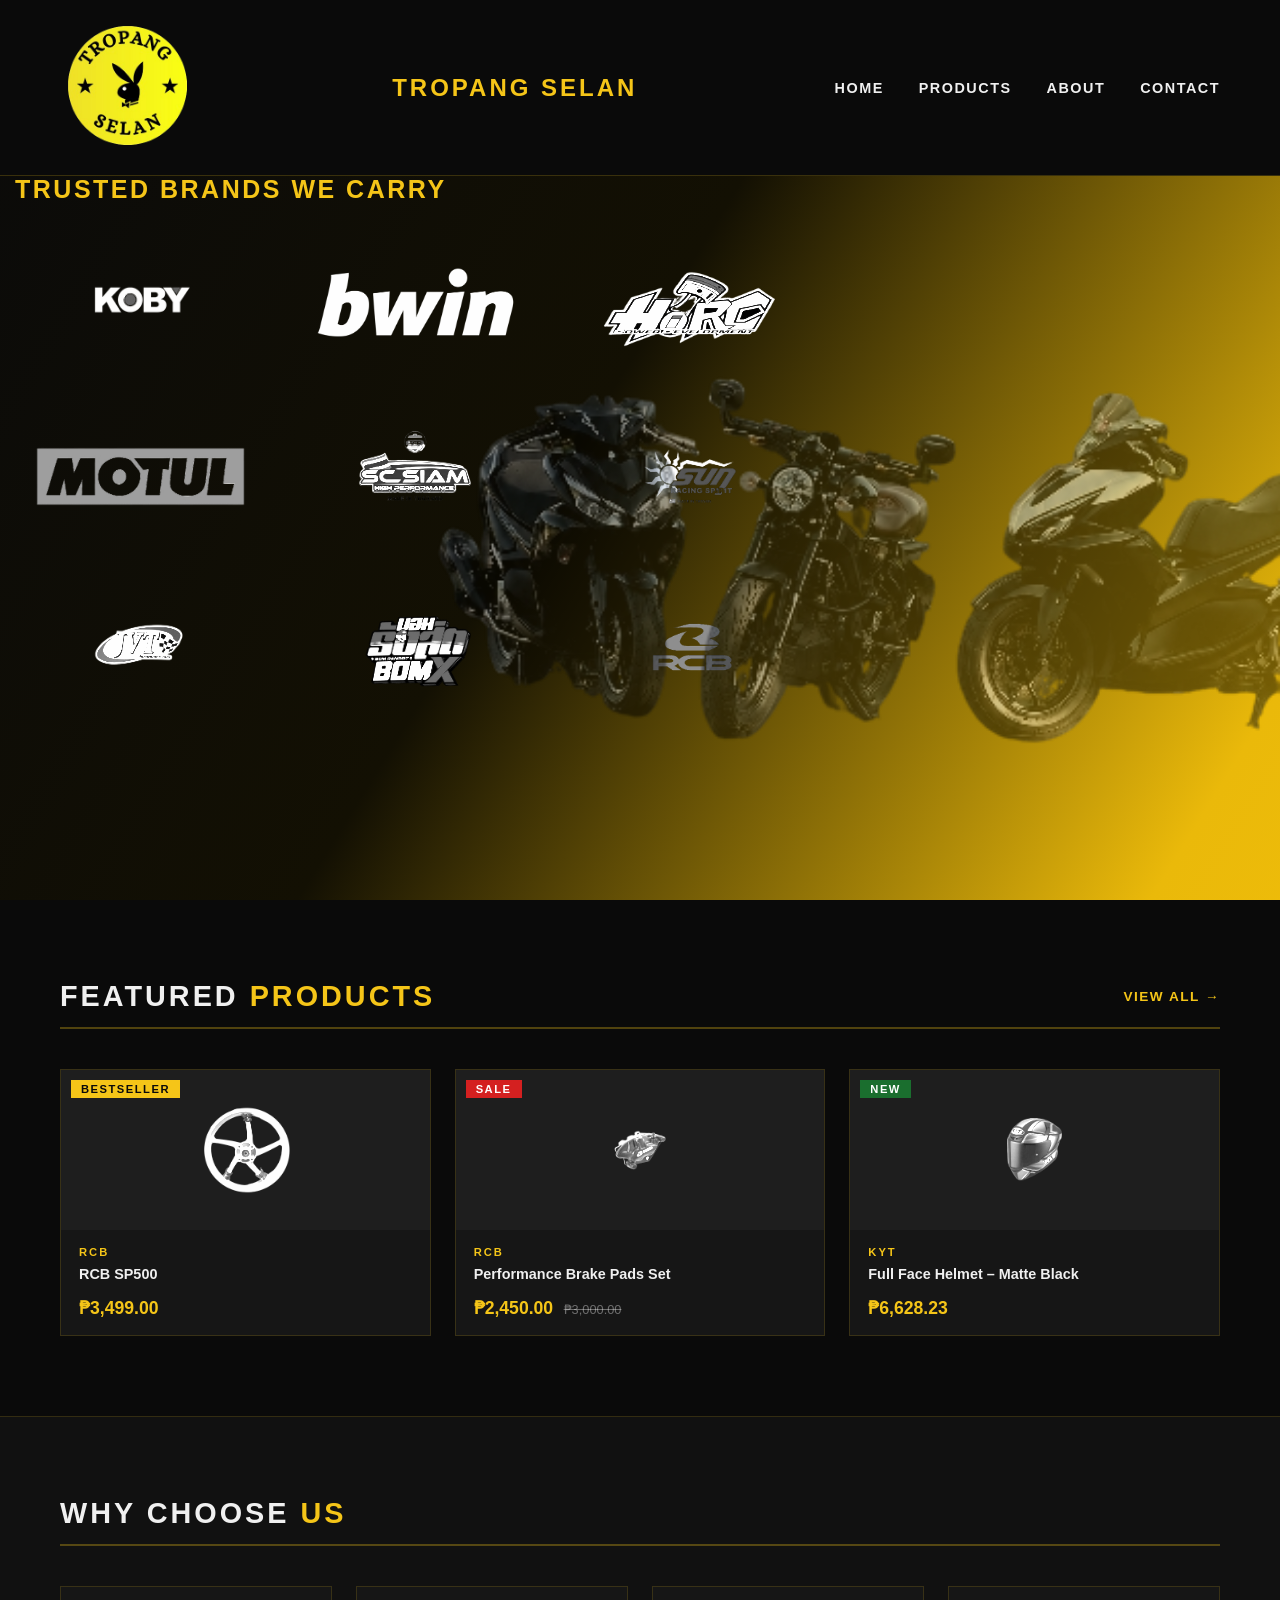
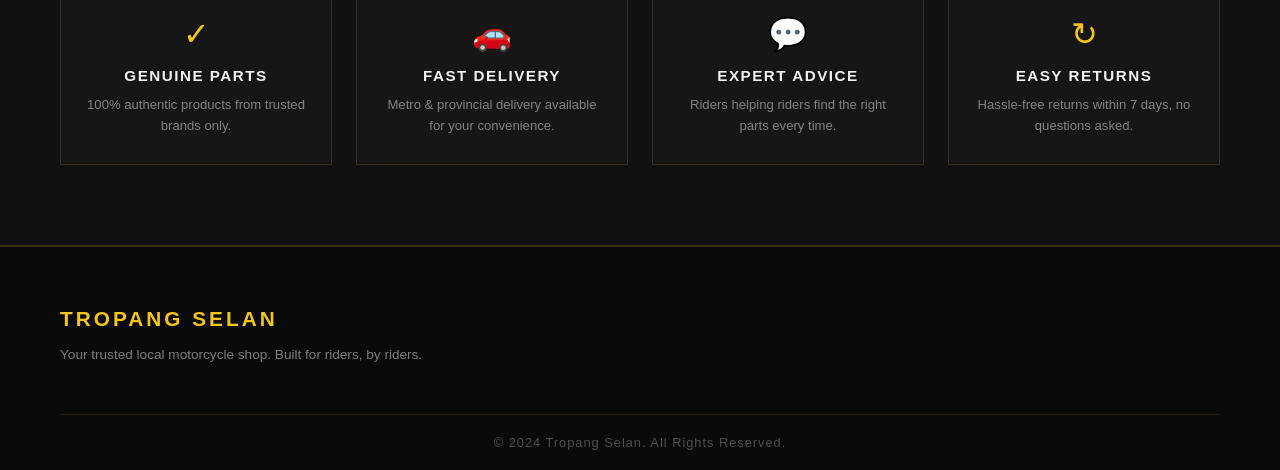
<file: index.html>
<!DOCTYPE html>
<html lang="en">
<head>
  <meta charset="UTF-8" />
  <meta name="viewport" content="width=device-width, initial-scale=1.0"/>
  <title>Tropang Selan | Motorcycle Shop</title>
  <link rel="stylesheet" href="test.css">
</head>
<body>

  <!-- NAVBAR -->
  <nav>
    <div class="logo"><img src="logo.png" alt="Tropang Selan Logo" ></div>
    <a href="index.html" class="nav-name">TROPANG SELAN</a>
    <ul class="nav-links">
      <li><a href="index.html">Home</a></li>
      <li><a href="products.html">Products</a></li>
      <li><a href="about.html">About</a></li>
      <li><a href="contact.html">Contact</a></li>
    </ul>
  </nav>

  <!-- HERO SECTION -->
  <div class="hero">

    <!-- NEW ARRIVALS BADGE -->
    <div class="new-arrivals-badge">&#9733; NEW ARRIVALS</div>

    <!-- BRAND LOGOS -->
    <div class="hero-brands">
      <p class="brands-label">TRUSTED BRANDS WE CARRY</p>
      <div class="brands-grid">
        <img src="mga logo/KOBY.png" alt="koby" />
        <img src="mga logo/BWIN.png" alt="BWIN" />
        <img src="mga logo/HORC.png" alt="HORC" />
        <img src="mga logo/MOTUL.png" alt="MOTUL" />
        <img src="mga logo/SCIAM.png" alt="SCIAM" />
        <img src="mga logo/SUN.png" alt="SUN" />
        <img src="mga logo/JVT.png" alt="JVT" />
        <img src="mga logo/BDMX.png" alt="BDMX" />
        <img src="mga logo/RCB.png" alt="RCB" />
      </div>
    </div>

    <!-- RIGHT SIDE — Motorcycle showcase -->
    <div class="hero-right">
      <!-- RED BOX: 3 motorcycles background (low opacity) -->
      <div class="moto-bg-box img">
        <img src="mga logo/motorss.png" alt="Motorcycles" />
      </div>
    </div>

  </div><!-- end hero -->

  <!-- FEATURED PRODUCTS SECTION -->
  <section class="featured-section">
    <div class="featured-header">
      <h2 class="featured-title">FEATURED <span>PRODUCTS</span></h2>
      <a href="products.html" class="featured-viewall">View All &rarr;</a>
    </div>
    <div class="featured-grid">

      <div class="feat-card">
        <div class="feat-card-img">
          <span class="feat-tag">BESTSELLER</span>
          <img src="Tires & Wheels/Mags 1.png" alt="RCB SP500" />
        </div>
        <div class="feat-card-body">
          <div class="feat-brand">RCB</div>
          <div class="feat-name">RCB SP500</div>
          <div class="feat-footer">
            <span class="feat-price">&#8369;3,499.00</span>
            
          </div>
        </div>
      </div>

      <div class="feat-card">
        <div class="feat-card-img">
          <span class="feat-tag sale">SALE</span>
          <img src="Tires & Wheels/BRAKE CALIPER S3-SERIES RED.png" alt="RCB Brake Pads" />
        </div>
        <div class="feat-card-body">
          <div class="feat-brand">RCB</div>
          <div class="feat-name">Performance Brake Pads Set</div>
          <div class="feat-footer">
            <div>
              <span class="feat-price">&#8369;2,450.00</span>
              <span class="feat-old">&#8369;3,000.00</span>
            </div>
            
          </div>
        </div>
      </div>

      <div class="feat-card">
        <div class="feat-card-img">
          <span class="feat-tag new">NEW</span>
          <img src="Helmets & Riding Gear/KYT TT Course Tourist Black.png" alt="KYT Helmet" />
        </div>
        <div class="feat-card-body">
          <div class="feat-brand">KYT</div>
          <div class="feat-name">Full Face Helmet – Matte Black</div>
          <div class="feat-footer">
            <span class="feat-price">&#8369;6,628.23</span>
            
          </div>
        </div>
      </div>

    </div>
  </section>

  <!-- WHY CHOOSE US SECTION -->
  <section class="why-section">
    <div class="why-header">
      <h2 class="why-title">WHY CHOOSE <span>US</span></h2>
    </div>
    <div class="why-grid">

      <div class="why-card">
        <div class="why-icon">&#10003;</div>
        <div class="why-card-title">Genuine Parts</div>
        <div class="why-card-sub">100% authentic products from trusted brands only.</div>
      </div>

      <div class="why-card">
        <div class="why-icon">&#128663;</div>
        <div class="why-card-title">Fast Delivery</div>
        <div class="why-card-sub">Metro & provincial delivery available for your convenience.</div>
      </div>

      <div class="why-card">
        <div class="why-icon">&#128172;</div>
        <div class="why-card-title">Expert Advice</div>
        <div class="why-card-sub">Riders helping riders find the right parts every time.</div>
      </div>

      <div class="why-card">
        <div class="why-icon">&#8635;</div>
        <div class="why-card-title">Easy Returns</div>
        <div class="why-card-sub">Hassle-free returns within 7 days, no questions asked.</div>
      </div>

    </div>
  </section>

  <!-- FOOTER -->
     <footer>
    <div class="footer-container">
      <div class="footer-col">
        <h3 class="footer-logo">TROPANG SELAN</h3>
        <p>Your trusted local motorcycle shop. Built for riders, by riders.</p>
      </div>
      
      <div class="footer-col">
        <h4 class="footer-heading"></h4>
        <p></p>
        <p></p>
        <p></p>
      </div>
    </div>
    <div class="footer-bottom">
      <p>© 2024 Tropang Selan. All Rights Reserved.</p>
    </div>
  </footer>

</body>
</html>
</file>
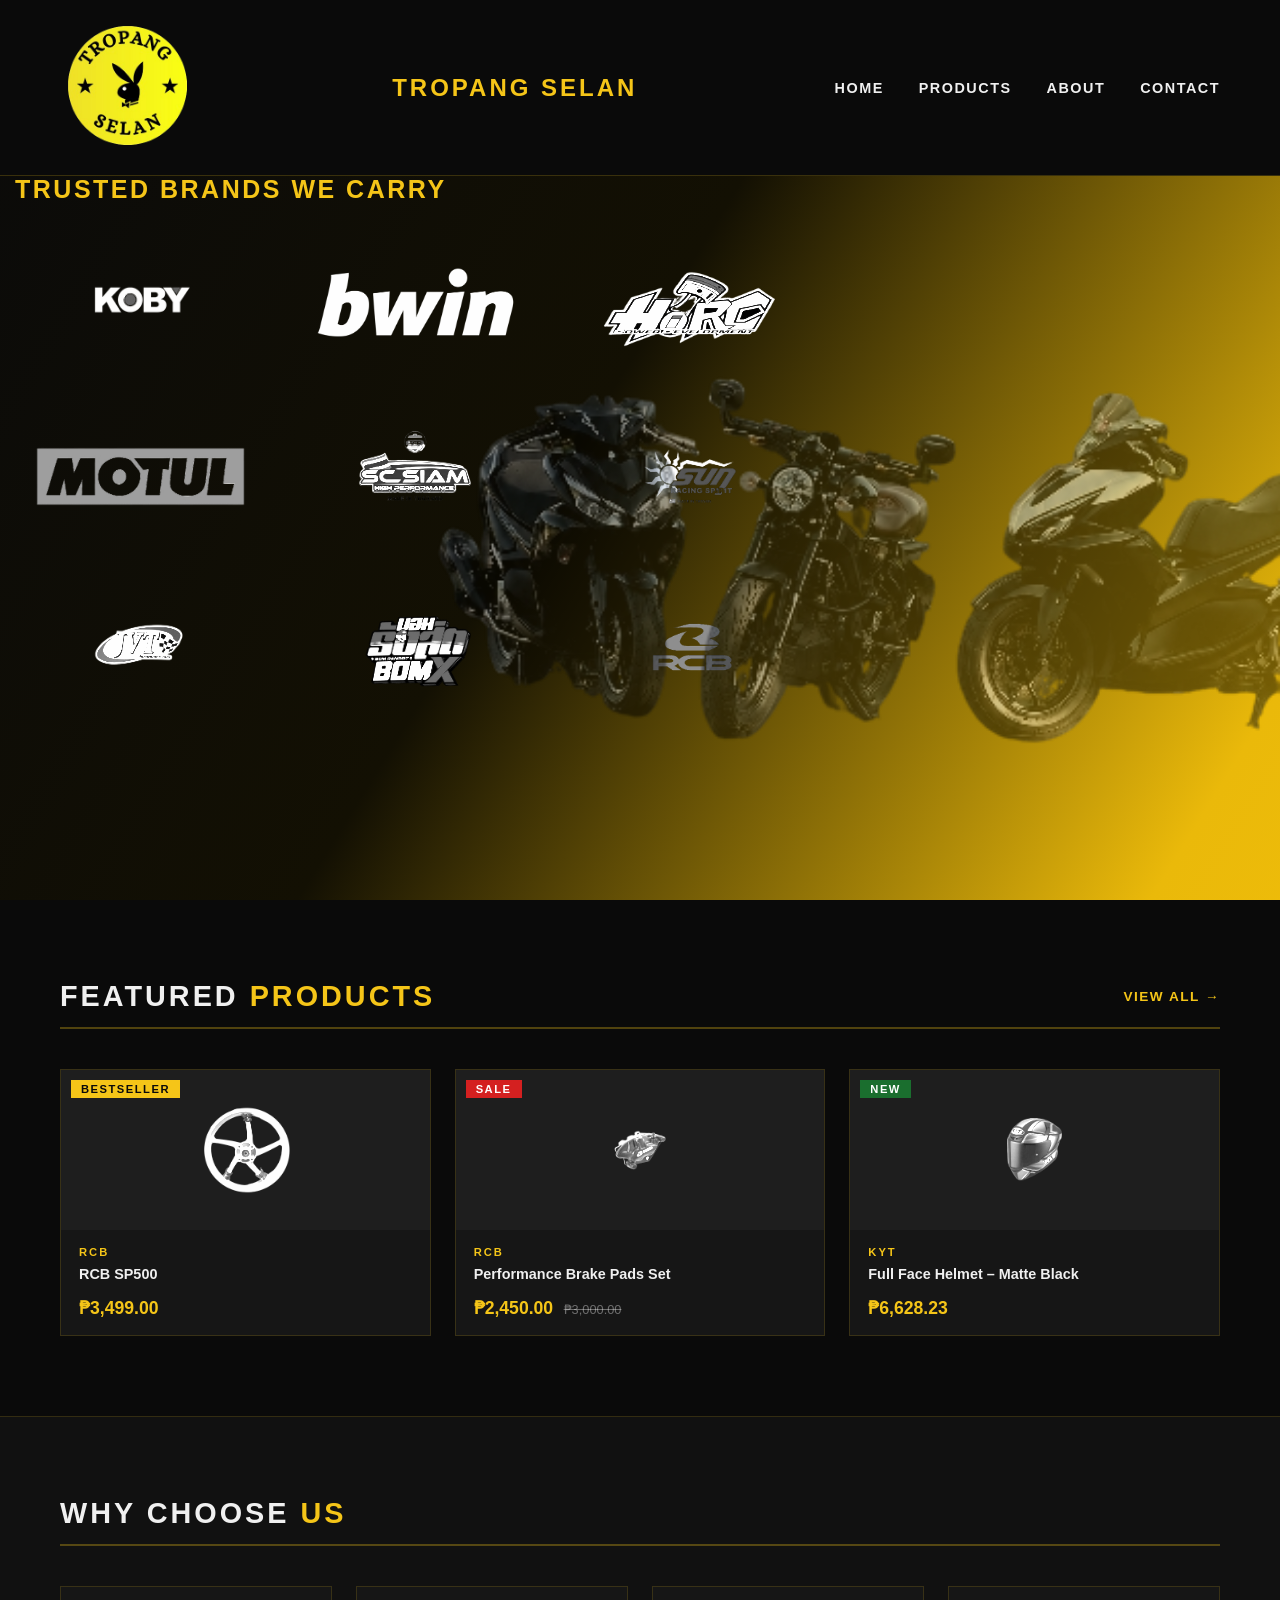
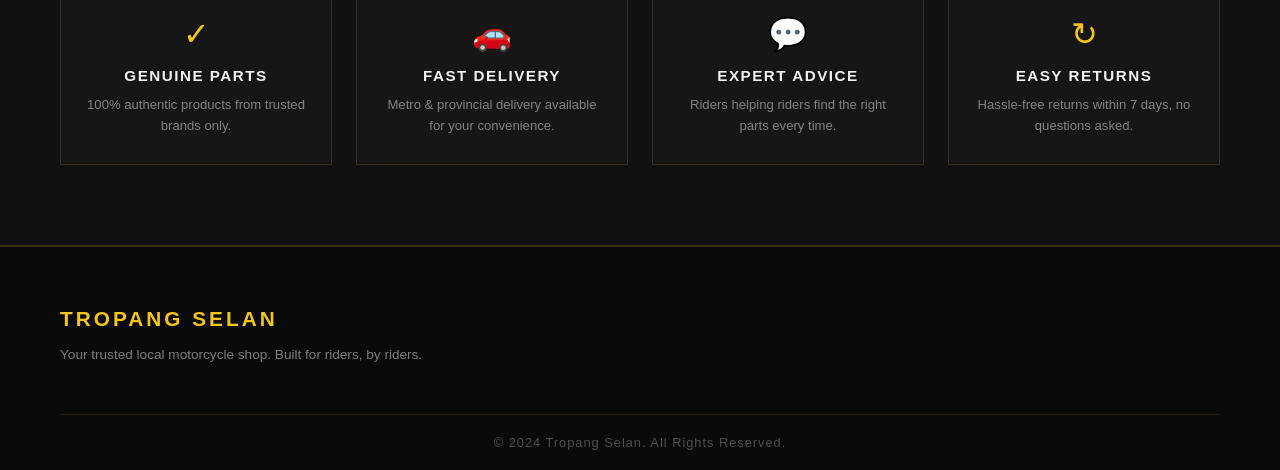
<file: Index.html>
<!DOCTYPE html>
<html lang="en">
<head>
  <meta charset="UTF-8" />
  <meta name="viewport" content="width=device-width, initial-scale=1.0"/>
  <title>Tropang Selan | Motorcycle Shop</title>
  <link rel="stylesheet" href="test.css">
</head>
<body>

  <!-- NAVBAR -->
  <nav>
    <div class="logo"><img src="logo.png" alt="Tropang Selan Logo" ></div>
    <a href="index.html" class="nav-name">TROPANG SELAN</a>
    <ul class="nav-links">
      <li><a href="index.html">Home</a></li>
      <li><a href="products.html">Products</a></li>
      <li><a href="about.html">About</a></li>
      <li><a href="contact.html">Contact</a></li>
    </ul>
  </nav>

  <!-- HERO SECTION -->
  <div class="hero">

    <!-- NEW ARRIVALS BADGE -->
    <div class="new-arrivals-badge">&#9733; NEW ARRIVALS</div>

    <!-- BRAND LOGOS — left black side -->
    <div class="hero-brands">
      <p class="brands-label">TRUSTED BRANDS WE CARRY</p>
      <div class="brands-grid">
        <img src="mga logo/KOBY.png" alt="koby" />
        <img src="mga logo/BWIN.png" alt="BWIN" />
        <img src="mga logo/HORC.png" alt="HORC" />
        <img src="mga logo/MOTUL.png" alt="MOTUL" />
        <img src="mga logo/SCIAM.png" alt="SCIAM" />
        <img src="mga logo/SUN.png" alt="SUN" />
        <img src="mga logo/JVT.png" alt="JVT" />
        <img src="mga logo/BDMX.png" alt="BDMX" />
        <img src="mga logo/RCB.png" alt="RCB" />
      </div>
    </div>

    <!-- RIGHT SIDE — Motorcycle showcase -->
    <div class="hero-right">
      <!-- RED BOX: 3 motorcycles background (low opacity) -->
      <div class="moto-bg-box img">
        <img src="mga logo/motorss.png" alt="Motorcycles" />
      </div>
    </div>

  </div><!-- end hero -->

  <!-- FEATURED PRODUCTS SECTION -->
  <section class="featured-section">
    <div class="featured-header">
      <h2 class="featured-title">FEATURED <span>PRODUCTS</span></h2>
      <a href="products.html" class="featured-viewall">View All &rarr;</a>
    </div>
    <div class="featured-grid">

      <div class="feat-card">
        <div class="feat-card-img">
          <span class="feat-tag">BESTSELLER</span>
          <img src="Tires & Wheels/Mags 1.png" alt="RCB SP500" />
        </div>
        <div class="feat-card-body">
          <div class="feat-brand">RCB</div>
          <div class="feat-name">RCB SP500</div>
          <div class="feat-footer">
            <span class="feat-price">&#8369;3,499.00</span>
            
          </div>
        </div>
      </div>

      <div class="feat-card">
        <div class="feat-card-img">
          <span class="feat-tag sale">SALE</span>
          <img src="Tires & Wheels/BRAKE CALIPER S3-SERIES RED.png" alt="RCB Brake Pads" />
        </div>
        <div class="feat-card-body">
          <div class="feat-brand">RCB</div>
          <div class="feat-name">Performance Brake Pads Set</div>
          <div class="feat-footer">
            <div>
              <span class="feat-price">&#8369;2,450.00</span>
              <span class="feat-old">&#8369;3,000.00</span>
            </div>
            
          </div>
        </div>
      </div>

      <div class="feat-card">
        <div class="feat-card-img">
          <span class="feat-tag new">NEW</span>
          <img src="Helmets & Riding Gear/KYT TT Course Tourist Black.png" alt="KYT Helmet" />
        </div>
        <div class="feat-card-body">
          <div class="feat-brand">KYT</div>
          <div class="feat-name">Full Face Helmet – Matte Black</div>
          <div class="feat-footer">
            <span class="feat-price">&#8369;6,628.23</span>
            
          </div>
        </div>
      </div>

    </div>
  </section>

  <!-- WHY CHOOSE US SECTION -->
  <section class="why-section">
    <div class="why-header">
      <h2 class="why-title">WHY CHOOSE <span>US</span></h2>
    </div>
    <div class="why-grid">

      <div class="why-card">
        <div class="why-icon">&#10003;</div>
        <div class="why-card-title">Genuine Parts</div>
        <div class="why-card-sub">100% authentic products from trusted brands only.</div>
      </div>

      <div class="why-card">
        <div class="why-icon">&#128663;</div>
        <div class="why-card-title">Fast Delivery</div>
        <div class="why-card-sub">Metro & provincial delivery available for your convenience.</div>
      </div>

      <div class="why-card">
        <div class="why-icon">&#128172;</div>
        <div class="why-card-title">Expert Advice</div>
        <div class="why-card-sub">Riders helping riders find the right parts every time.</div>
      </div>

      <div class="why-card">
        <div class="why-icon">&#8635;</div>
        <div class="why-card-title">Easy Returns</div>
        <div class="why-card-sub">Hassle-free returns within 7 days, no questions asked.</div>
      </div>

    </div>
  </section>

  <!-- FOOTER -->
     <footer>
    <div class="footer-container">
      <div class="footer-col">
        <h3 class="footer-logo">TROPANG SELAN</h3>
        <p>Your trusted local motorcycle shop. Built for riders, by riders.</p>
      </div>
      
      <div class="footer-col">
        <h4 class="footer-heading"></h4>
        <p></p>
        <p></p>
        <p></p>
      </div>
    </div>
    <div class="footer-bottom">
      <p>© 2024 Tropang Selan. All Rights Reserved.</p>
    </div>
  </footer>

</body>
</html>
</file>
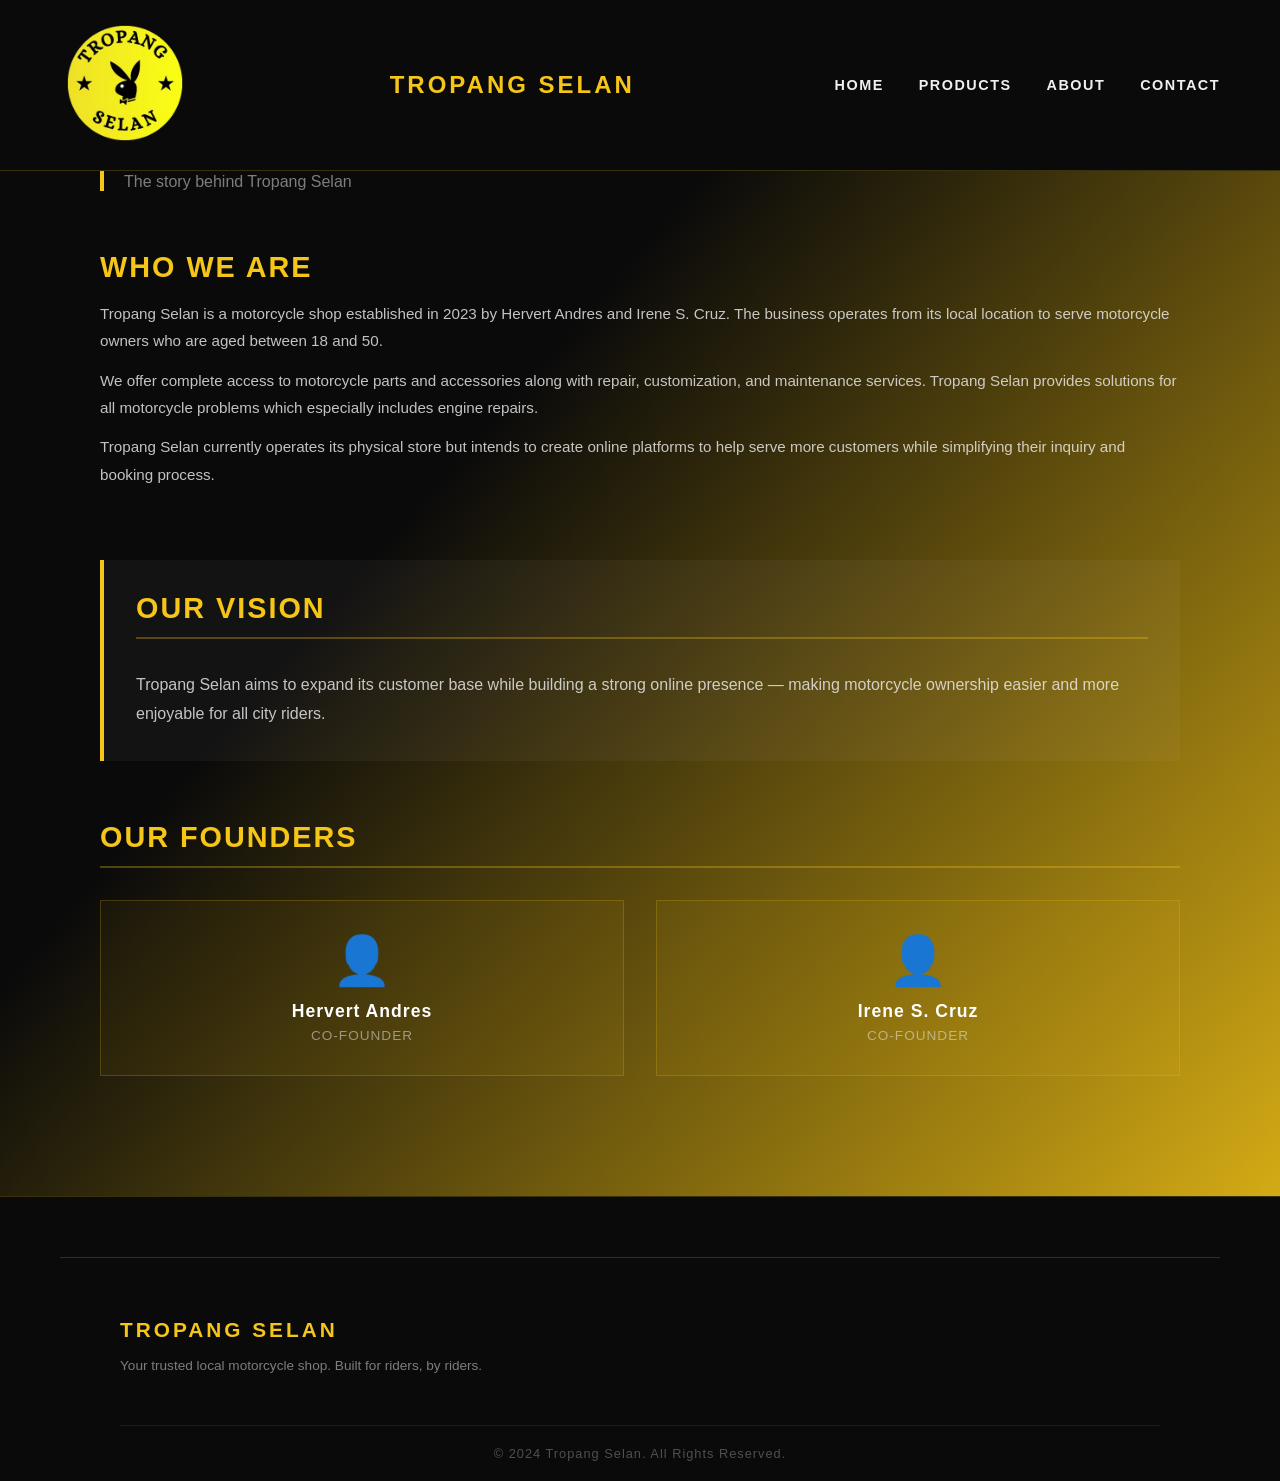
<file: About.html>
<!DOCTYPE html>
<html lang="en">
<head>
  <meta charset="UTF-8" />
  <meta name="viewport" content="width=device-width, initial-scale=1.0"/>
  <title>Tropang Selan | About Us</title>
  <link rel="stylesheet" href="AboutStyle.css">
</head>
<body>

  <!-- NAVBAR -->
  <nav>
    <div class="logo"><img src="logo.png" alt="Tropang Selan Logo" ></div>
    <a href="index.html" class="nav-name">TROPANG SELAN</a>
    <ul class="nav-links">
      <li><a href="index.html">Home</a></li>
      <li><a href="products.html">Products</a></li>
      <li><a href="about.html">About</a></li>
      <li><a href="contact.html">Contact</a></li>
    </ul>
  </nav>

  <!-- PAGE CONTENT -->
  <div class="page-wrapper">

    <!-- PAGE TITLE -->
    <div class="page-title">
      <h1>About <span>Us</span></h1>
      <p>The story behind Tropang Selan</p>
    </div>

    <!-- WHO WE ARE -->
    <section class="about-section">
      <div class="about-grid">


        
        <!-- RIGHT — text -->
        <div class="about-text">
          <h2>Who We Are</h2>
          <p>
            Tropang Selan is a motorcycle shop established in 2023 by
            Hervert Andres and Irene S. Cruz. The business operates from
            its local location to serve motorcycle owners who are aged
            between 18 and 50.
          </p>
          <p>
            We offer complete access to motorcycle parts and accessories
            along with repair, customization, and maintenance services.
            Tropang Selan provides solutions for all motorcycle problems
            which especially includes engine repairs.
          </p>
          <p>
            Tropang Selan currently operates its physical store but intends
            to create online platforms to help serve more customers while
            simplifying their inquiry and booking process.
          </p>
        </div>

      </div>
    </section>

    <!-- OUR VISION -->
    <section class="vision-section">
      <h2 class="section-heading">Our Vision</h2>
      <p class="vision-text">
        Tropang Selan aims to expand its customer base while building a
        strong online presence — making motorcycle ownership easier and
        more enjoyable for all city riders.
      </p>
    </section>

    <!-- OUR FOUNDERS -->
    <section class="founders-section">
      <h2 class="section-heading">Our Founders</h2>
      <div class="founders-grid">

        <div class="founder-card">
          <div class="founder-icon">👤</div>
          <h3>Hervert Andres</h3>
          <p>Co-Founder</p>
        </div>

        <div class="founder-card">
          <div class="founder-icon">👤</div>
          <h3>Irene S. Cruz</h3>
          <p>Co-Founder</p>
        </div>

      </div>
    </section>

  </div>

  <!-- FOOTER -->
  <footer>
   <footer>
    <div class="footer-container">
      <div class="footer-col">
        <h3 class="footer-logo">TROPANG SELAN</h3>
        <p>Your trusted local motorcycle shop. Built for riders, by riders.</p>
      </div>
      
      <div class="footer-col">
        <h4 class="footer-heading"></h4>
        <p></p>
        <p></p>
        <p></p>
      </div>
    </div>

    </div>
    <div class="footer-bottom">
      <p>© 2024 Tropang Selan. All Rights Reserved.</p>
    </div>
  </footer>


</body>
</html>
</file>
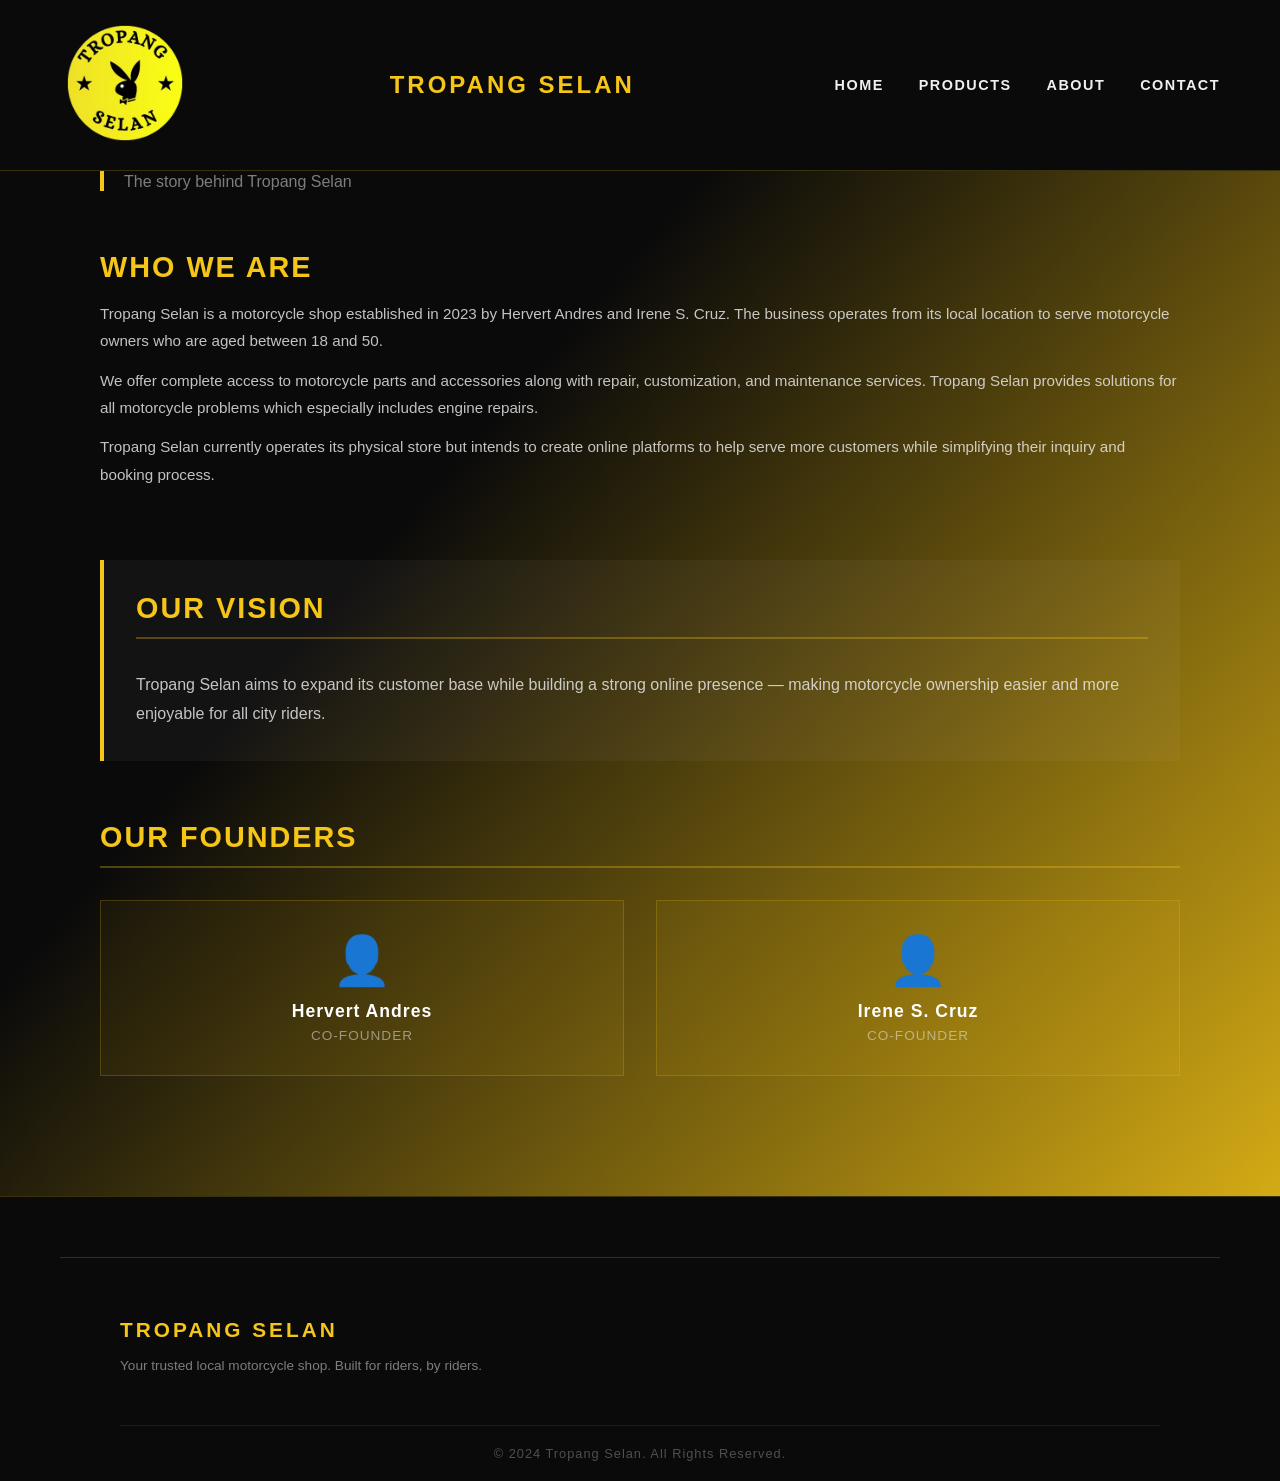
<file: about.html>
<!DOCTYPE html>
<html lang="en">
<head>
  <meta charset="UTF-8" />
  <meta name="viewport" content="width=device-width, initial-scale=1.0"/>
  <title>Tropang Selan | About Us</title>
  <link rel="stylesheet" href="AboutStyle.css">
</head>
<body>

  <!-- NAVBAR -->
  <nav>
    <div class="logo"><img src="logo.png" alt="Tropang Selan Logo" ></div>
    <a href="index.html" class="nav-name">TROPANG SELAN</a>
    <ul class="nav-links">
      <li><a href="index.html">Home</a></li>
      <li><a href="products.html">Products</a></li>
      <li><a href="about.html">About</a></li>
      <li><a href="contact.html">Contact</a></li>
    </ul>
  </nav>

  <!-- PAGE CONTENT -->
  <div class="page-wrapper">

    <!-- PAGE TITLE -->
    <div class="page-title">
      <h1>About <span>Us</span></h1>
      <p>The story behind Tropang Selan</p>
    </div>

    <!-- WHO WE ARE -->
    <section class="about-section">
      <div class="about-grid">


        
        <!-- RIGHT — text -->
        <div class="about-text">
          <h2>Who We Are</h2>
          <p>
            Tropang Selan is a motorcycle shop established in 2023 by
            Hervert Andres and Irene S. Cruz. The business operates from
            its local location to serve motorcycle owners who are aged
            between 18 and 50.
          </p>
          <p>
            We offer complete access to motorcycle parts and accessories
            along with repair, customization, and maintenance services.
            Tropang Selan provides solutions for all motorcycle problems
            which especially includes engine repairs.
          </p>
          <p>
            Tropang Selan currently operates its physical store but intends
            to create online platforms to help serve more customers while
            simplifying their inquiry and booking process.
          </p>
        </div>

      </div>
    </section>

    <!-- OUR VISION -->
    <section class="vision-section">
      <h2 class="section-heading">Our Vision</h2>
      <p class="vision-text">
        Tropang Selan aims to expand its customer base while building a
        strong online presence — making motorcycle ownership easier and
        more enjoyable for all city riders.
      </p>
    </section>

    <!-- OUR FOUNDERS -->
    <section class="founders-section">
      <h2 class="section-heading">Our Founders</h2>
      <div class="founders-grid">

        <div class="founder-card">
          <div class="founder-icon">👤</div>
          <h3>Hervert Andres</h3>
          <p>Co-Founder</p>
        </div>

        <div class="founder-card">
          <div class="founder-icon">👤</div>
          <h3>Irene S. Cruz</h3>
          <p>Co-Founder</p>
        </div>

      </div>
    </section>

  </div>

  <!-- FOOTER -->
  <footer>
   <footer>
    <div class="footer-container">
      <div class="footer-col">
        <h3 class="footer-logo">TROPANG SELAN</h3>
        <p>Your trusted local motorcycle shop. Built for riders, by riders.</p>
      </div>
      
      <div class="footer-col">
        <h4 class="footer-heading"></h4>
        <p></p>
        <p></p>
        <p></p>
      </div>
    </div>

    </div>
    <div class="footer-bottom">
      <p>© 2024 Tropang Selan. All Rights Reserved.</p>
    </div>
  </footer>


</body>
</html>
</file>
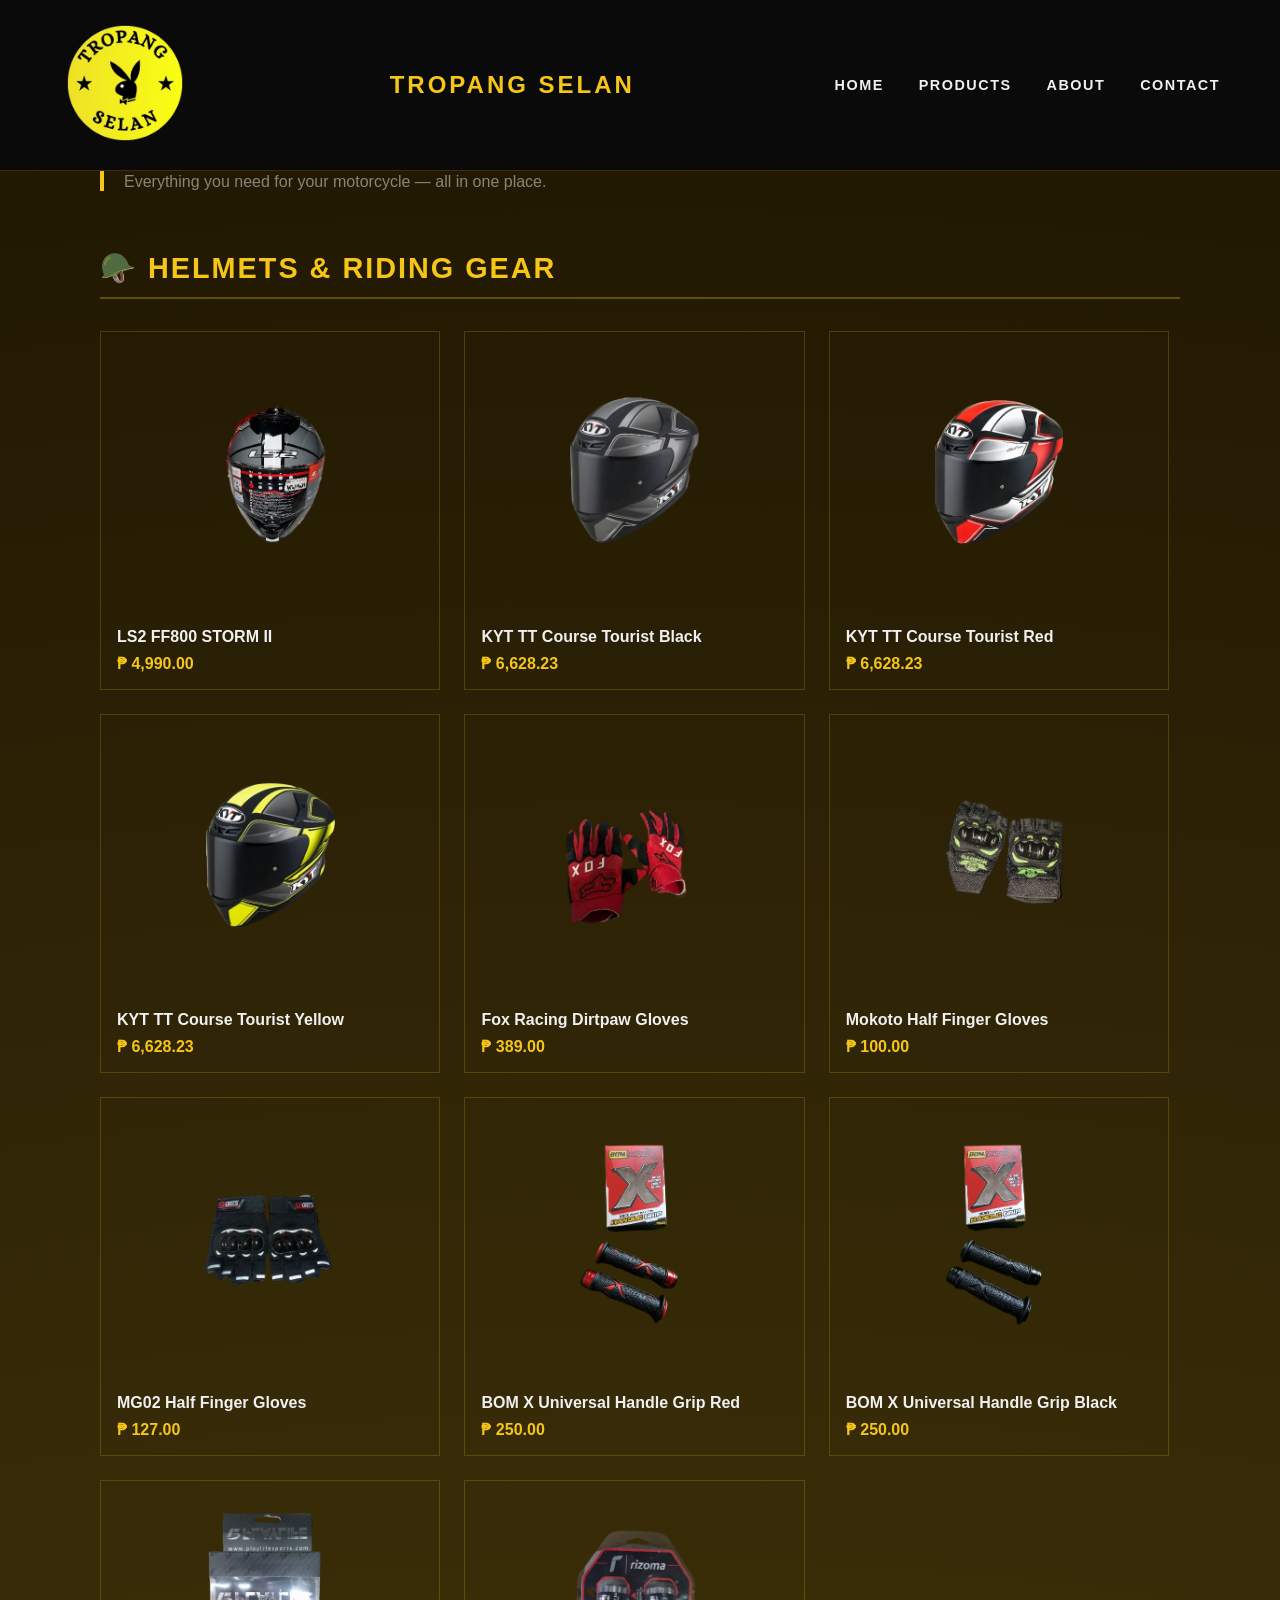
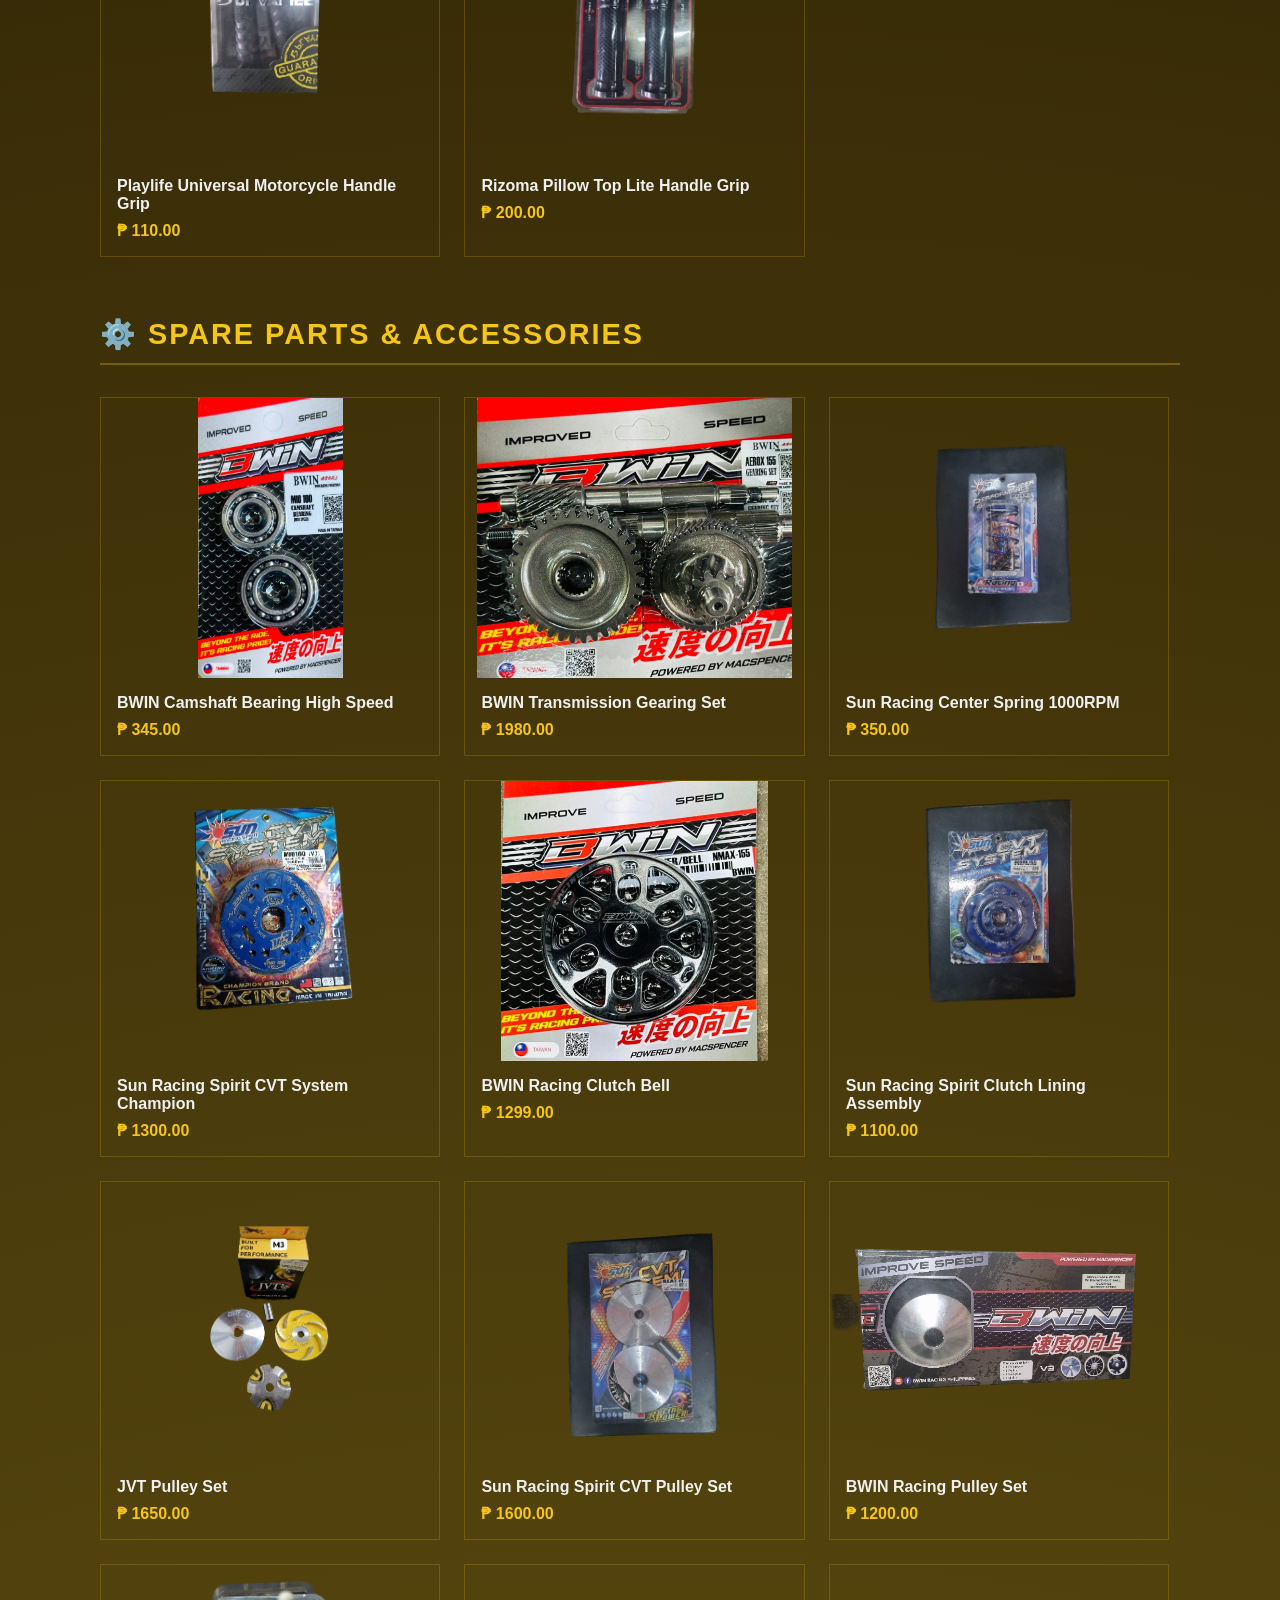
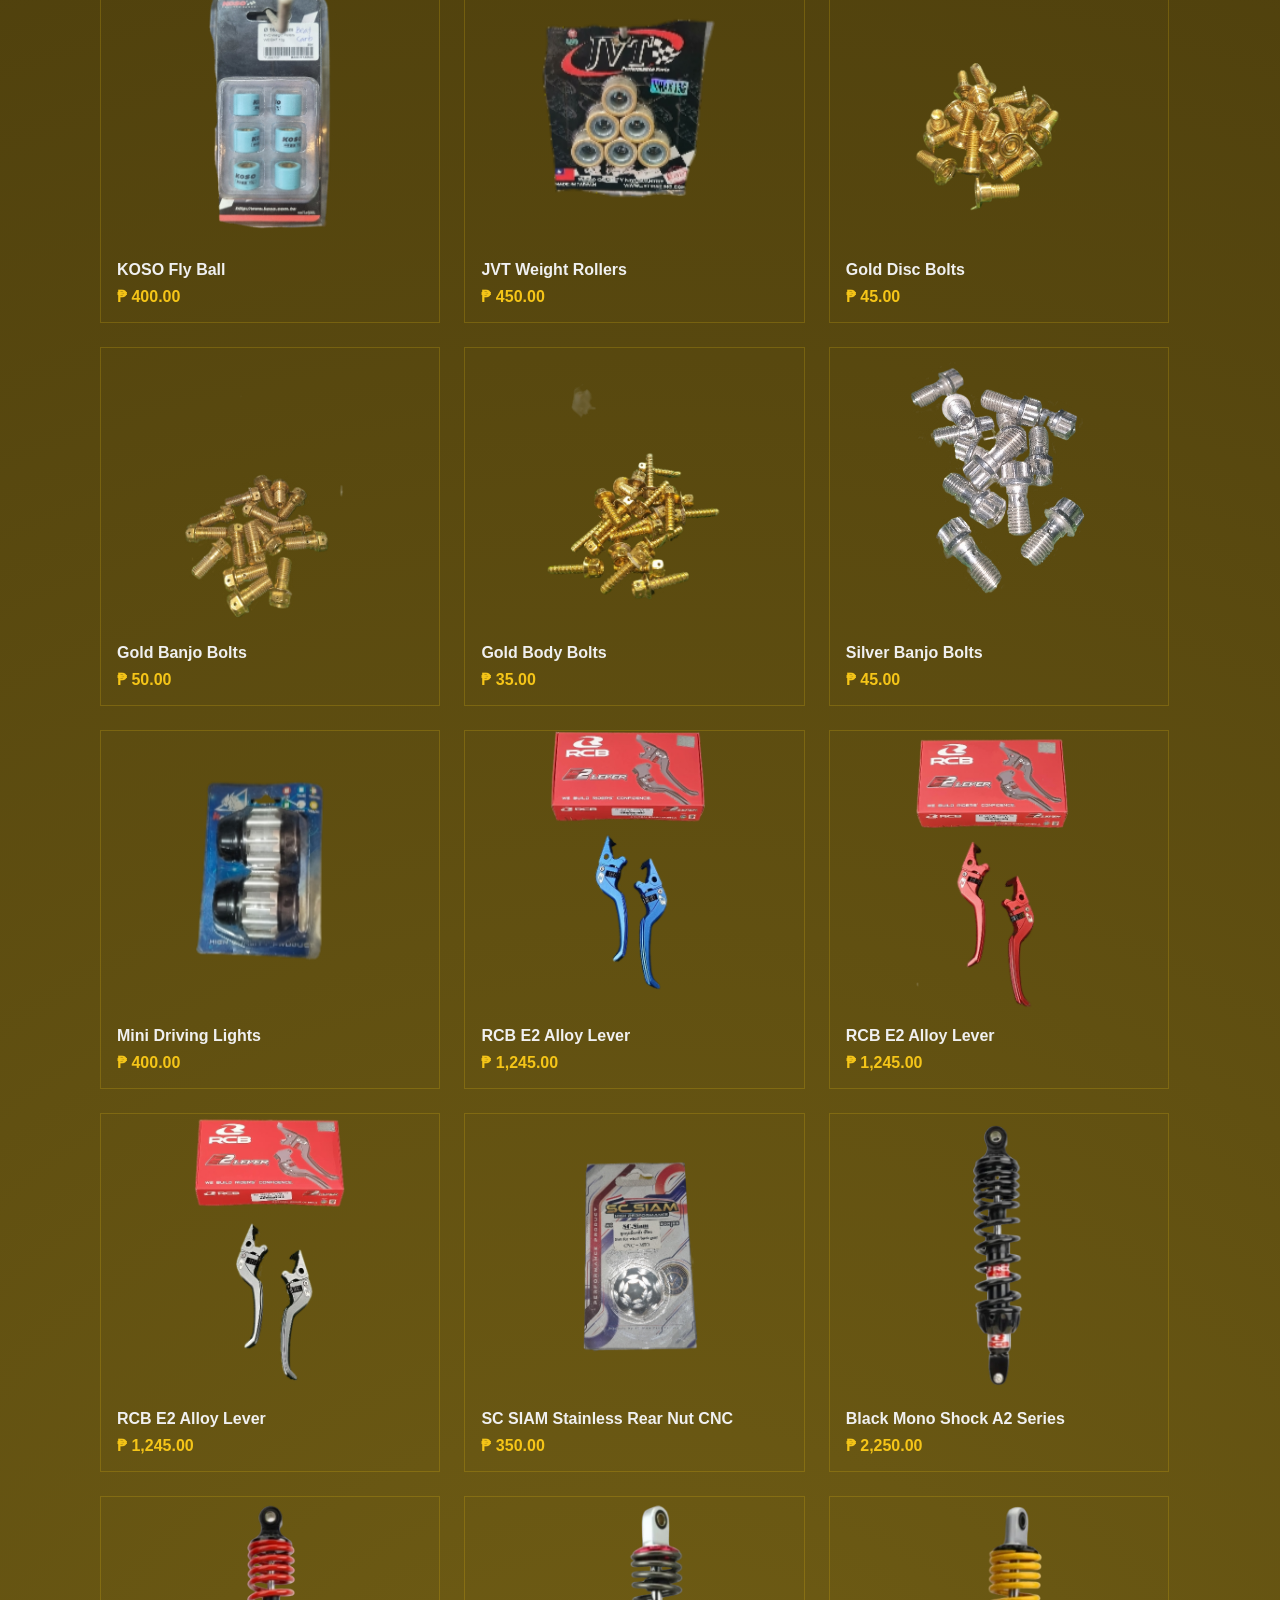
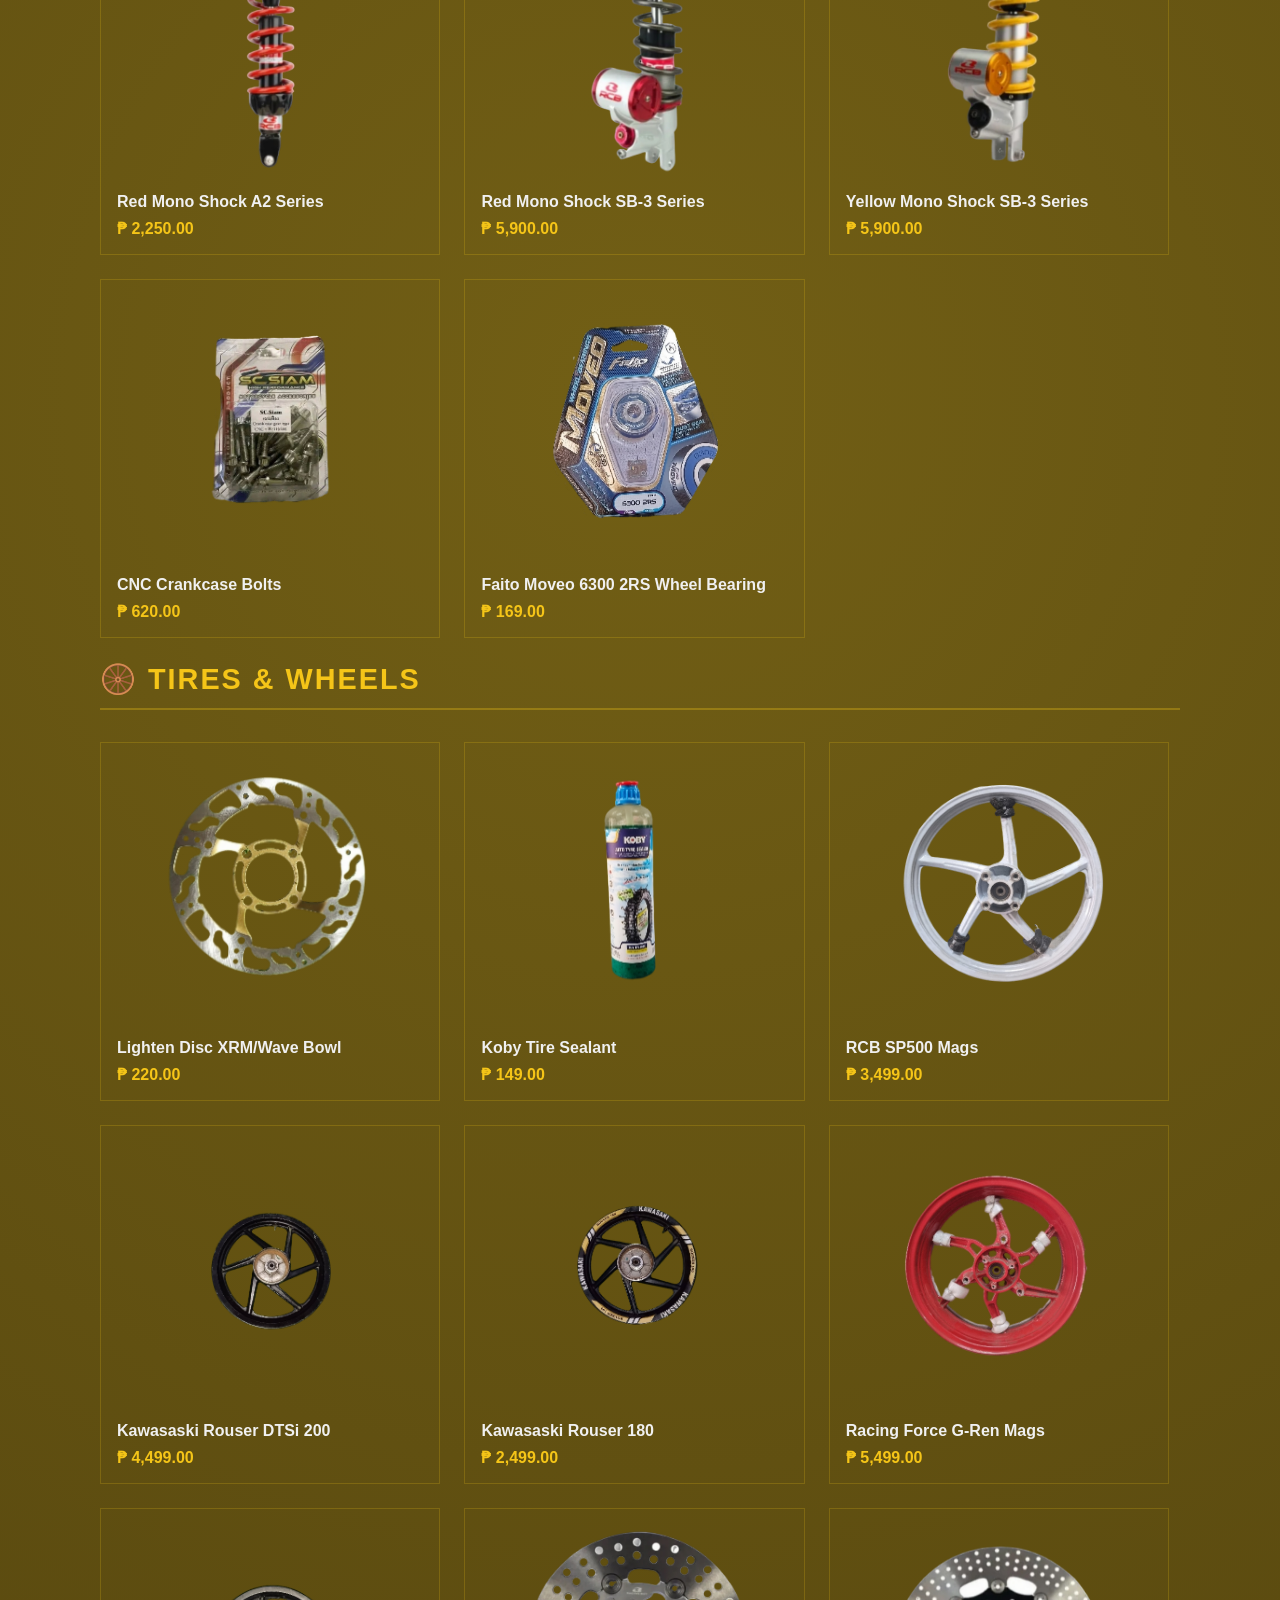
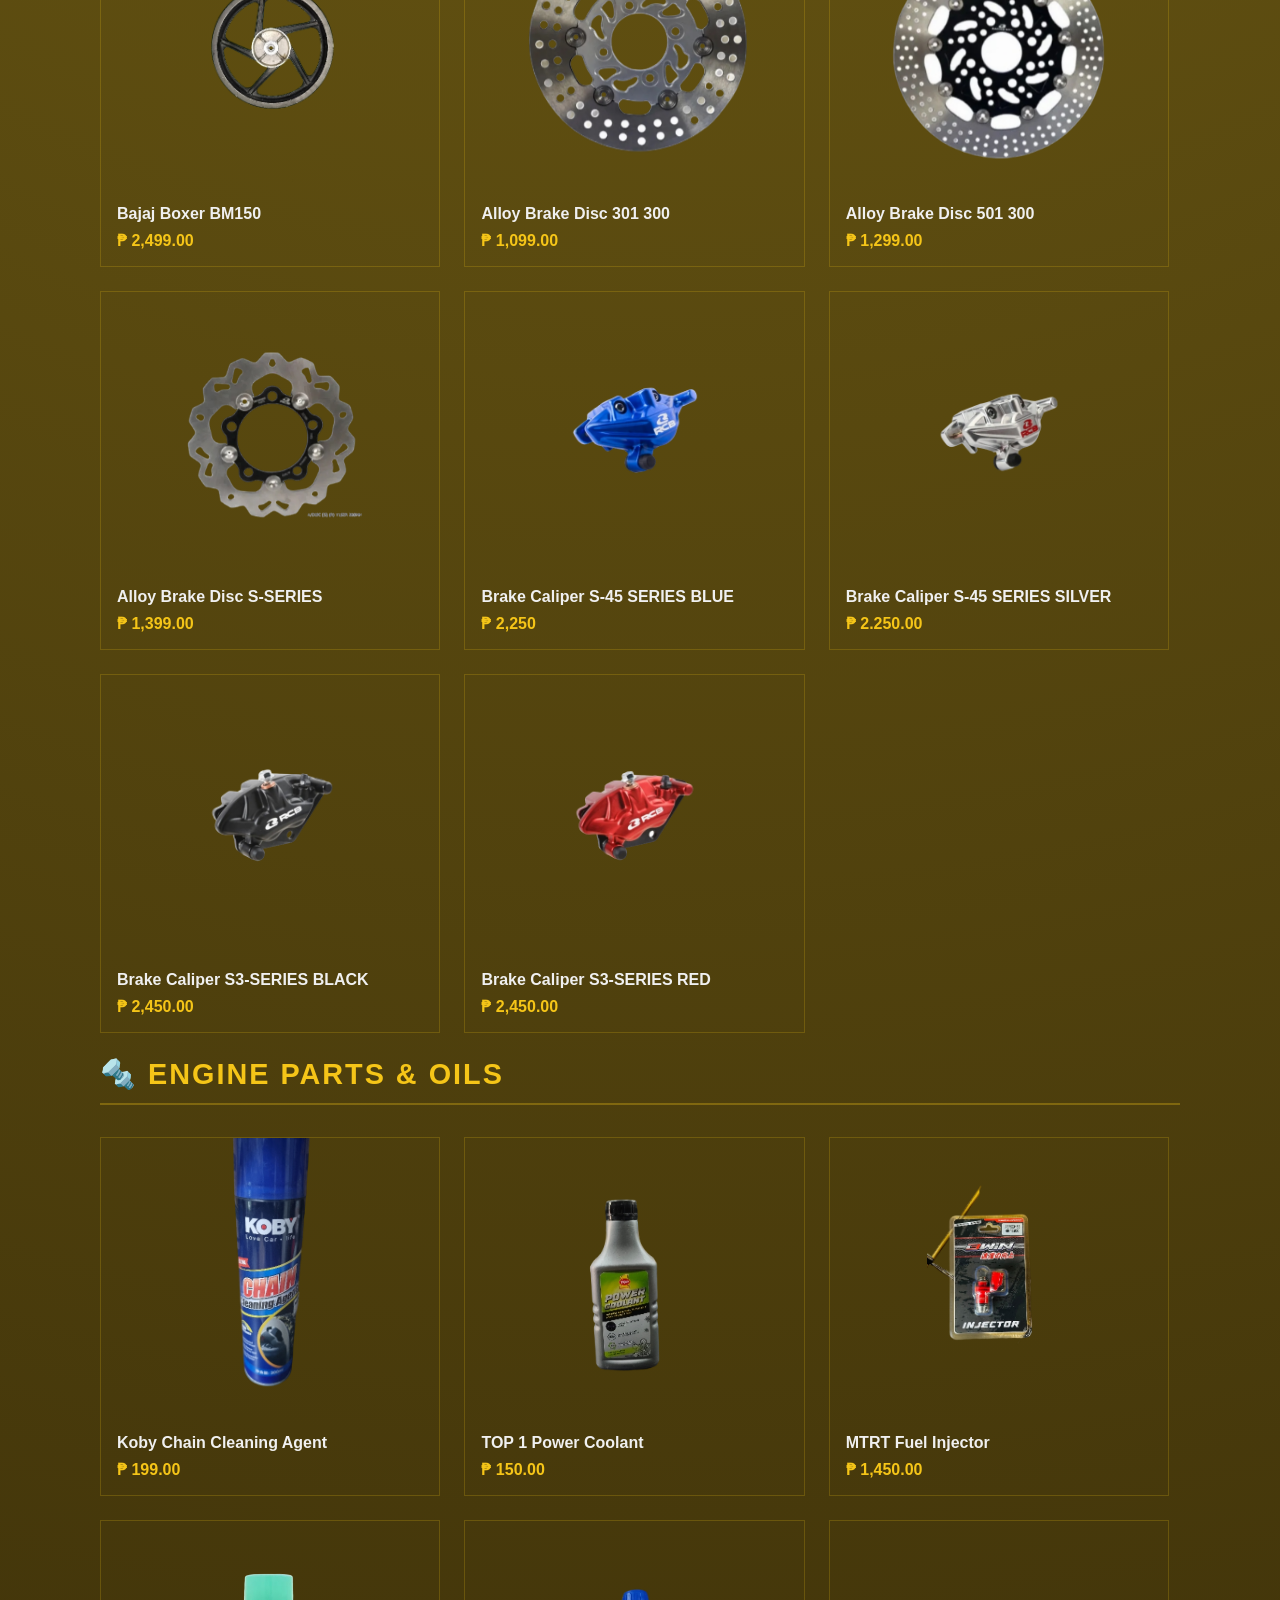
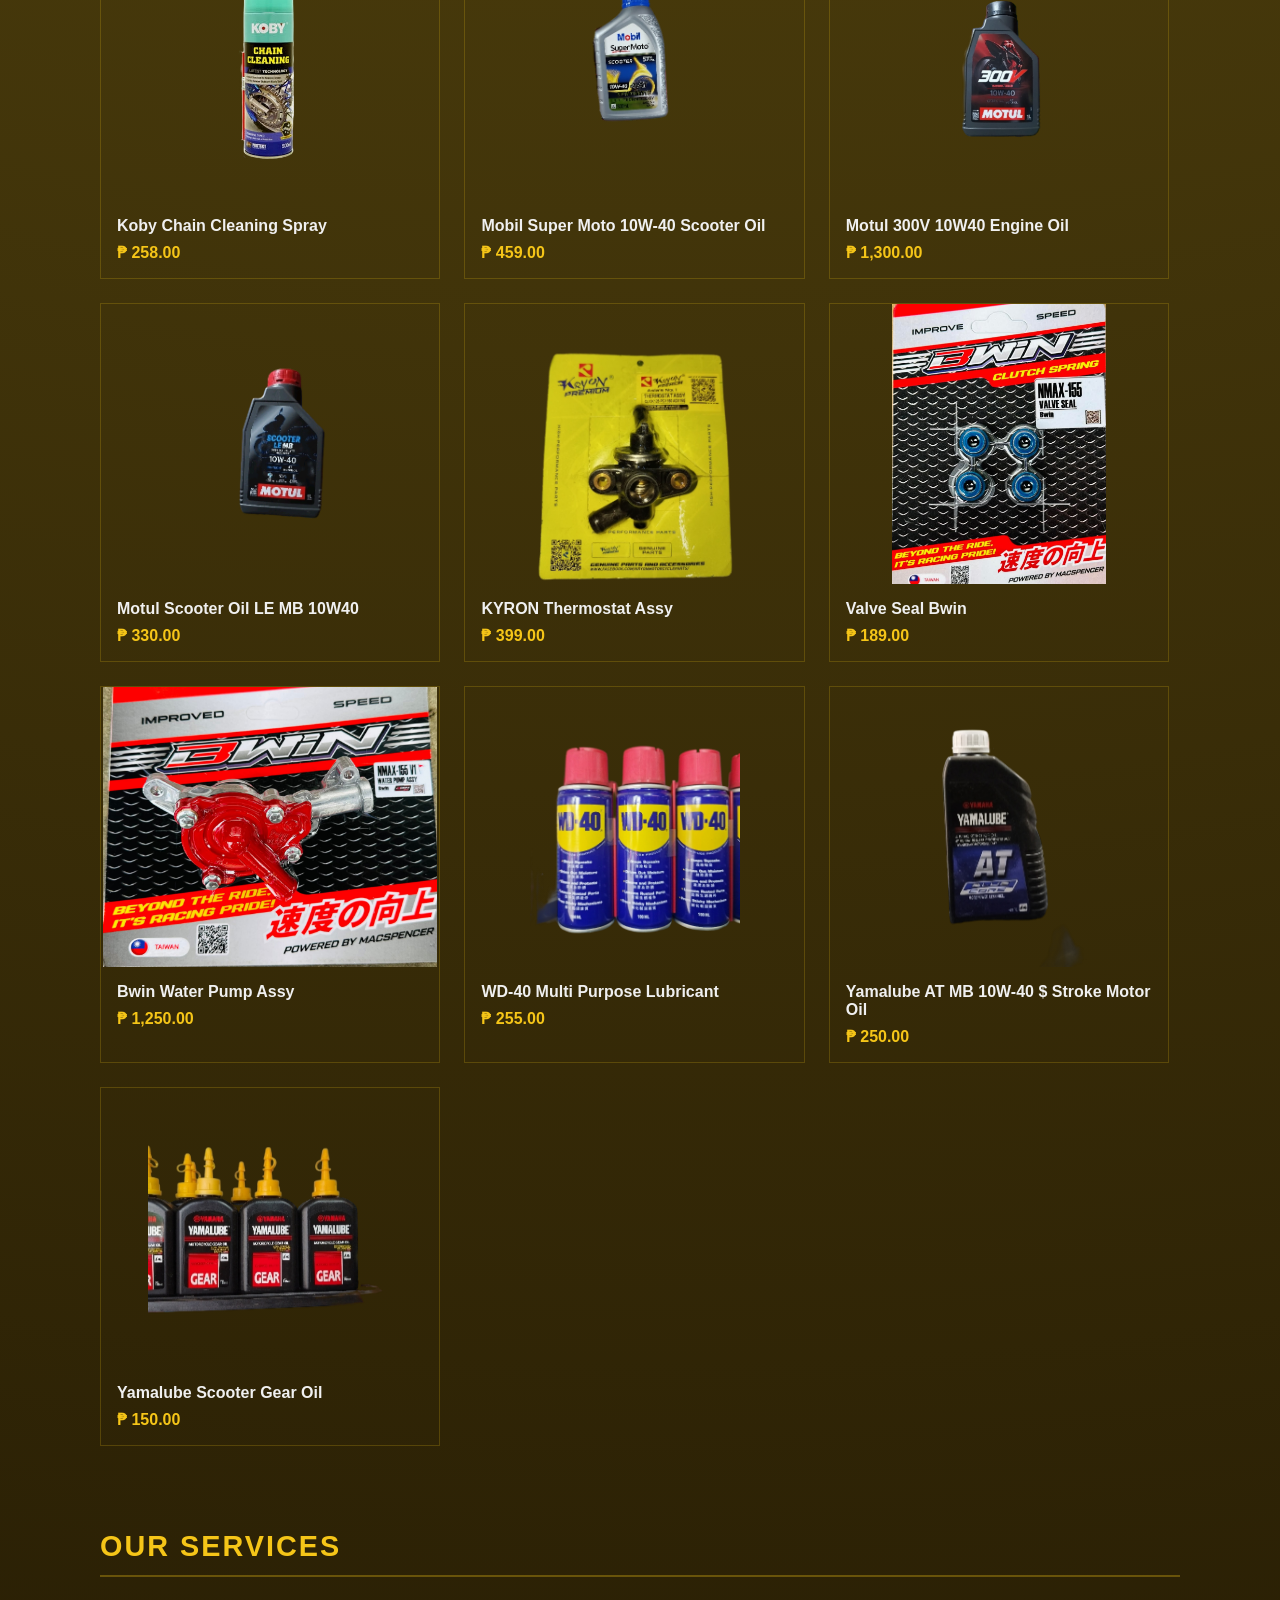
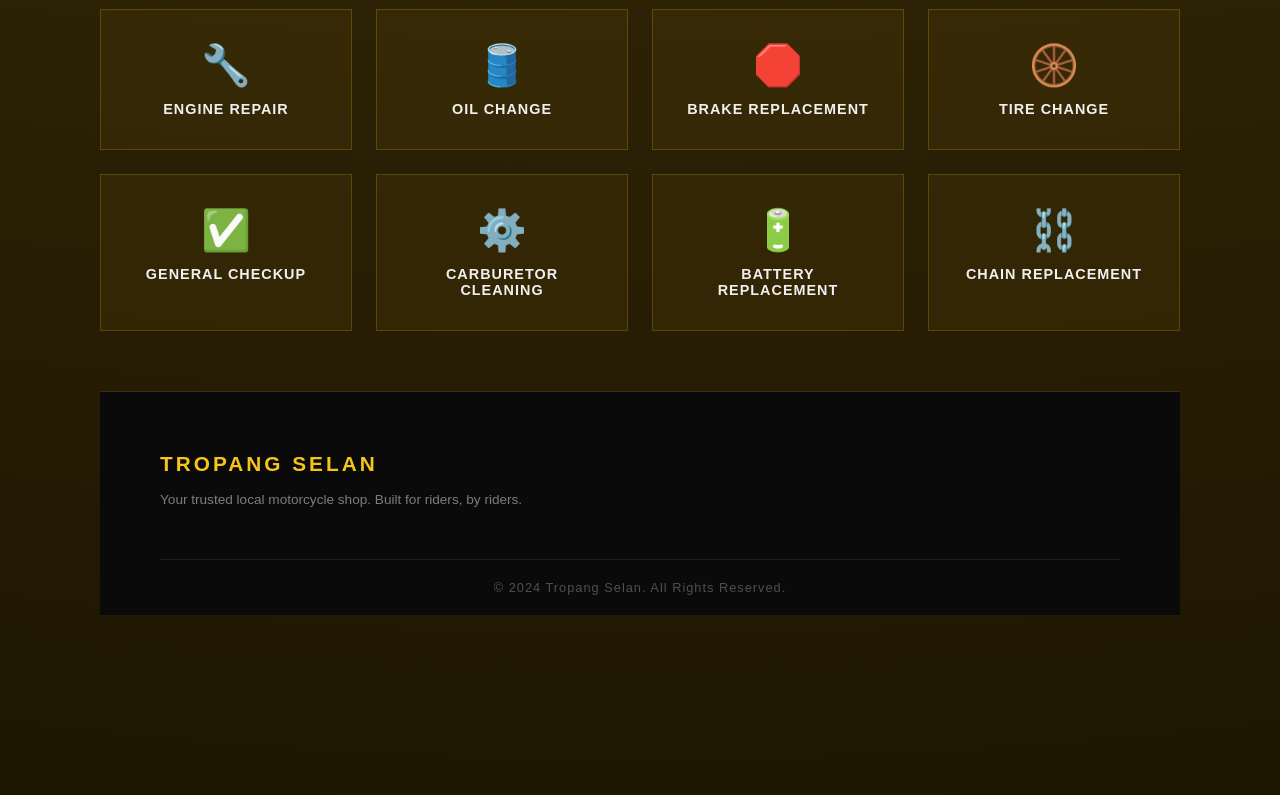
<file: Products.html>
<!DOCTYPE html>
<html lang="en">
<head>
  <meta charset="UTF-8" />
  <meta name="viewport" content="width=device-width, initial-scale=1.0"/>
  <title>Tropang Selan | Products &amp; Services</title>
  <link rel="stylesheet" href="productsStyle.css">
</head>
<body>

  <!-- NAVBAR -->
  <nav>
    <div class="logo"><img src="logo.png" alt="Tropang Selan Logo" ></div>
    <a href="index.html" class="nav-name">TROPANG SELAN</a>
    <ul class="nav-links">
      <li><a href="index.html">Home</a></li>
      <li><a href="products.html">Products</a></li>
      <li><a href="about.html">About</a></li>
      <li><a href="contact.html">Contact</a></li>
    </ul>
  </nav>

  <!-- PAGE CONTENT -->
  <div class="page-wrapper">

    <!-- PAGE TITLE -->
    <div class="page-title">
      <h1>Products <span>&amp; Services</span></h1>
      <p>Everything you need for your motorcycle — all in one place.</p>
    </div>

    <!-- PRODUCTS SECTION -->
    <section class="products-section">
      <h2 class="section-heading">🪖 Helmets &amp; Riding Gear</h2>
      <div class="cards-container">

        <div class="card">
          <img src="Helmets & Riding Gear/LS2 Helmet Black.png" alt="LS2 FF800 STORM II" />
          <div class="card-info">
            <h3>LS2 FF800 STORM II</h3>
            <p class="card-price">₱ 4,990.00</p>
          </div>
        </div>

        
        <div class="card">
          <img src="Helmets & Riding Gear/KYT TT Course Tourist Black.png" alt="KYT TT Course Tourist Black" />
          <div class="card-info">
            <h3>KYT TT Course Tourist Black</h3>
            <p class="card-price">₱ 6,628.23</p>
          </div>
        </div>

        <div class="card">
          <img src="Helmets & Riding Gear/KYT TT Course Tourist Red.png" alt="KYT TT Course Tourist Red" />
          <div class="card-info">
            <h3>KYT TT Course Tourist Red</h3>
            <p class="card-price">₱ 6,628.23</p>
          </div>
        </div>

        <div class="card">
          <img src="Helmets & Riding Gear/KYT TT Course Tourist Yellow.png" alt="KYT TT Course Tourist Yellow" />
          <div class="card-info">
            <h3>KYT TT Course Tourist Yellow</h3>
            <p class="card-price">₱ 6,628.23</p>
          </div>
        </div>

        <div class="card">
          <img src="Helmets & Riding Gear/Fox Racing Dirtpaw Gloves.png" alt="Fox Racing Dirtpaw Gloves" />
          <div class="card-info">
            <h3>Fox Racing Dirtpaw Gloves</h3>
            <p class="card-price">₱ 389.00</p>
          </div>
        </div>

        <div class="card">
          <img src="Helmets & Riding Gear/Half Finger Gloves.png" alt="Mokoto Half Finger Gloves" />
          <div class="card-info">
            <h3>Mokoto Half Finger Gloves</h3>
            <p class="card-price">₱ 100.00</p>
          </div>
        </div>

        <div class="card">
          <img src="Helmets & Riding Gear/Half Finger Gloves BnW.png" alt="MG02 Half Finger Gloves" />
          <div class="card-info">
            <h3>MG02 Half Finger Gloves</h3>
            <p class="card-price">₱ 127.00</p>
          </div>
        </div>

        <div class="card">
          <img src="Helmets & Riding Gear/grip red.png" alt="BOM X Universal Handle Grip Red" />
          <div class="card-info">
            <h3>BOM X Universal Handle Grip Red</h3>
            <p class="card-price">₱ 250.00</p>
          </div>
        </div>

        <div class="card">
          <img src="Helmets & Riding Gear/grip black.png" alt="BOM X Universal Handle Grip Black" />
          <div class="card-info">
            <h3>BOM X Universal Handle Grip Black</h3>
            <p class="card-price">₱ 250.00</p>
          </div>
        </div>

        <div class="card">
          <img src="Helmets & Riding Gear/rgrip black 2.png" alt="Playlife Universal Motorcycle Handle Grip" />
          <div class="card-info">
            <h3>Playlife Universal Motorcycle Handle Grip</h3>
            <p class="card-price">₱ 110.00</p>
          </div>
        </div>

        <div class="card">
          <img src="Spare Parts & Accessories/Handle Bar.png" alt="Rizoma Pillow Top Lite Handle Grip" />
          <div class="card-info">
            <h3>Rizoma Pillow Top Lite Handle Grip</h3>
            <p class="card-price">₱ 200.00</p>
          </div>
        </div>

      </div>
    </section>

    <section class="products-section">
      <h2 class="section-heading">⚙️ Spare Parts &amp; Accessories</h2>
      <div class="cards-container">

        <div class="card">
          <img src="Spare Parts & Accessories/Camshsft Bearing.png" alt="BWIN Camshaft Bearing High Speed" />
          <div class="card-info">
            <h3>BWIN Camshaft Bearing High Speed</h3>
            <p class="card-price">₱ 345.00</p>
          </div>
        </div>

        <div class="card">
          <img src="Helmets & Riding Gear/Gearing Set.png" alt="BWIN Transmission Gearing Set" width="50px" length="50px"/>
          <div class="card-info">
            <h3>BWIN Transmission Gearing Set</h3>
            <p class="card-price">₱ 1980.00</p>
          </div>
        </div>

        <div class="card">
          <img src="Spare Parts & Accessories/Center Spring.png" alt="Sun Racing Center Springs 1000RPM" width="50px" rotation="45deg" />
          <div class="card-info">
            <h3>Sun Racing Center Spring 1000RPM</h3>
            <p class="card-price">₱ 350.00</p>
          </div>
        </div>

        <div class="card">
          <img src="Spare Parts & Accessories/Clutch Assy.png" alt="Sun Racing Spirit CVT System Champion" />
          <div class="card-info">
            <h3>Sun Racing Spirit CVT System Champion</h3>
            <p class="card-price">₱ 1300.00</p>
          </div>
        </div>

        <div class="card">
          <img src="Spare Parts & Accessories/Clutch Bell.png" alt="BWIN Racing Clutch Bell" />
          <div class="card-info">
            <h3>BWIN Racing Clutch Bell</h3>
            <p class="card-price">₱ 1299.00</p>
          </div>
        </div>

        <div class="card">
          <img src="Spare Parts & Accessories/Cvt blue.png" alt="Sun Racing Spirit Clutch Lining Assembly" />
          <div class="card-info">
            <h3>Sun Racing Spirit Clutch Lining Assembly</h3>
            <p class="card-price">₱ 1100.00</p>
          </div>
        </div>

        <div class="card">
          <img src="Spare Parts & Accessories/CVT Pulley Set.png" alt="JVT Pulley Set" />
          <div class="card-info">
            <h3>JVT Pulley Set</h3>
            <p class="card-price">₱ 1650.00</p>
          </div>
        </div>

        <div class="card">
          <img src="Spare Parts & Accessories/CVT Pulley Set 2.png" alt="Sun Racing Spirit CVT Pulley Set" />
          <div class="card-info">
            <h3>Sun Racing Spirit CVT Pulley Set</h3>
            <p class="card-price">₱ 1600.00</p>
          </div>
        </div>

        <div class="card">
          <img src="Spare Parts & Accessories/cvt.png" alt="BWIN Racing Pulley Set" />
          <div class="card-info">
            <h3>BWIN Racing Pulley Set</h3>
            <p class="card-price">₱ 1200.00</p>
          </div>
        </div>

        <div class="card">
          <img src="Spare Parts & Accessories/Fly Ball 2.png" alt="KOSO Fly Ball" />
          <div class="card-info">
            <h3>KOSO Fly Ball</h3>
            <p class="card-price">₱ 400.00</p>
          </div>
        </div>

        <div class="card">
          <img src="Spare Parts & Accessories/Fly Ball.png" alt="JVT Weight Rollers" />
          <div class="card-info">
            <h3>JVT Weight Rollers</h3>
            <p class="card-price">₱ 450.00</p>
          </div>
        </div>

        <div class="card">
          <img src="Spare Parts & Accessories/Gold Turnilyo 1.png" alt="Gold Disc Bolts" />
          <div class="card-info">
            <h3>Gold Disc Bolts</h3>
            <p class="card-price">₱ 45.00</p>
          </div>
        </div>

        <div class="card">
          <img src="Spare Parts & Accessories/gold turnilyo 2.png" alt="Gold Banjo Bolts" />
          <div class="card-info">
            <h3>Gold Banjo Bolts</h3>
            <p class="card-price">₱ 50.00</p>
          </div>
        </div>

        <div class="card">
          <img src="Spare Parts & Accessories/Gold Turnilyo.png" alt="Gold Body Bolts" />
          <div class="card-info">
            <h3>Gold Body Bolts</h3>
            <p class="card-price">₱ 35.00</p>
          </div>
        </div>

        <div class="card">
          <img src="Spare Parts & Accessories/Silver Turnilyo.png" alt="Silver Banjo Bolts" />
          <div class="card-info">
            <h3>Silver Banjo Bolts</h3>
            <p class="card-price">₱ 45.00</p>
          </div>
        </div>

        <div class="card">
          <img src="Spare Parts & Accessories/Handle Bar Ends.png" alt="Mini Driving Lights" />
          <div class="card-info">
            <h3>Mini Driving Lights</h3>
            <p class="card-price">₱ 400.00</p>
          </div>
        </div>

        <div class="card">
          <img src="Spare Parts & Accessories/RCB E2 Lever (Blue).png" alt="RCB E2 Alloy Lever" />
          <div class="card-info">
            <h3>RCB E2 Alloy Lever</h3>
            <p class="card-price">₱ 1,245.00</p>
          </div>
        </div>

        <div class="card">
          <img src="Spare Parts & Accessories/RCB E2 Lever (Red).png" alt="RCB E2 Alloy Lever" />
          <div class="card-info">
            <h3>RCB E2 Alloy Lever</h3>
            <p class="card-price">₱ 1,245.00</p>
          </div>
        </div>

        <div class="card">
          <img src="Spare Parts & Accessories/RCB E2 Lever (Silver).png" alt="RCB E2 Alloy Lever" />
          <div class="card-info">
            <h3>RCB E2 Alloy Lever</h3>
            <p class="card-price">₱ 1,245.00</p>
          </div>
        </div>

        <div class="card">
          <img src="Spare Parts & Accessories/Sc siam.png" alt="SC SIAM Stainless Rear Nut CNC" />
          <div class="card-info">
            <h3>SC SIAM Stainless Rear Nut CNC</h3>
            <p class="card-price">₱ 350.00</p>
          </div>
        </div>

        <div class="card">
          <img src="Spare Parts & Accessories/Mono Shock A2 Series Black.png" alt="Mono Shock A2 Series Black" />
          <div class="card-info">
            <h3>Black Mono Shock A2 Series</h3>
            <p class="card-price">₱ 2,250.00</p>
          </div>
        </div>

        <div class="card">
          <img src="Spare Parts & Accessories/Mono Shock A2 Series Red (1).png" alt="Mono Shock A2 Series Red" />
          <div class="card-info">
            <h3>Red Mono Shock A2 Series</h3>
            <p class="card-price">₱ 2,250.00</p>
          </div>
        </div>

        <div class="card">
          <img src="Spare Parts & Accessories/MONO SHOCK SB-3 SERIES Red.png" alt="Mono Shock SB-3 Series Red" />
          <div class="card-info">
            <h3>Red Mono Shock SB-3 Series</h3>
            <p class="card-price">₱ 5,900.00</p>
          </div>
        </div>

        <div class="card">
          <img src="Spare Parts & Accessories/MONO SHOCK SB-3 SERIES YLLOW.png" alt="Mono Shock SB-3 Series Yellow" />
          <div class="card-info">
            <h3>Yellow Mono Shock SB-3 Series</h3>
            <p class="card-price">₱ 5,900.00</p>
          </div>
        </div>

        <div class="card">
          <img src="Spare Parts & Accessories/Turnilyo 2.png" alt="CNC Crankcase Bolts" />
          <div class="card-info">
            <h3>CNC Crankcase Bolts</h3>
            <p class="card-price">₱ 620.00</p>
          </div>
        </div>

        <div class="card">
          <img src="Spare Parts & Accessories/Wheel bearing blue.png" alt="Faito Moveo 6300 2RS Wheel Bearing" />
          <div class="card-info">
            <h3>Faito Moveo 6300 2RS Wheel Bearing</h3>
            <p class="card-price">₱ 169.00</p>
          </div>
        </div>



        <section class="products-section">
      <h2 class="section-heading">🛞 Tires &amp; Wheels</h2>
      <div class="cards-container">

        <div class="card">
          <img src="Tires & Wheels/Disk Break.png" alt="Lighten Disc XRM/Wave Bowl" />
          <div class="card-info">
            <h3>Lighten Disc XRM/Wave Bowl</h3>
            <p class="card-price">₱ 220.00</p>
          </div>
        </div>

        <div class="card">
          <img src="Tires & Wheels/Koby Sealant.png" alt="Koby Tire Sealant" />
          <div class="card-info">
            <h3>Koby Tire Sealant</h3>
            <p class="card-price">₱ 149.00</p>
          </div>
        </div>

        <div class="card">
          <img src="Tires & Wheels/Mags 1.png" alt="RCB SP500 Mags" />
          <div class="card-info">
            <h3>RCB SP500 Mags</h3>
            <p class="card-price">₱ 3,499.00</p>
          </div>
        </div>

        <div class="card">
          <img src="Tires & Wheels/Mags Black.png" alt="Kawaasaski Rouser DTSi 200" />
          <div class="card-info">
            <h3>Kawasaski Rouser DTSi 200</h3>
            <p class="card-price">₱ 4,499.00</p>
          </div>
        </div>

        <div class="card">
          <img src="Tires & Wheels/Mags gold and silver.png" alt="Kawaasaski Rouser 180" />
          <div class="card-info">
            <h3>Kawasaski Rouser 180</h3>
            <p class="card-price">₱ 2,499.00</p>
          </div>
        </div>

        <div class="card">
          <img src="Tires & Wheels/Mags na Red.png" alt="Racing Force G-Ren Mags" />
          <div class="card-info">
            <h3>Racing Force G-Ren Mags</h3>
            <p class="card-price">₱ 5,499.00</p>
          </div>
        </div>

        <div class="card">
          <img src="Tires & Wheels/Mags na Silver.png" alt="Bajaj Boxer BM150" />
          <div class="card-info">
            <h3>Bajaj Boxer BM150</h3>
            <p class="card-price">₱ 2,499.00</p>
          </div>
        </div>

        <div class="card">
          <img src="Tires & Wheels/ALLOY BRAKE DISC 301 300.png" alt="ALLOY BRAKE DISC 301 300" />
          <div class="card-info">
            <h3>Alloy Brake Disc 301 300</h3>
            <p class="card-price">₱ 1,099.00</p>
          </div>
        </div>

        <div class="card">
          <img src="Tires & Wheels/ALLOY BRAKE DISC 501 300.png" alt="ALLOY BRAKE DISC 501 300" />
          <div class="card-info">
            <h3>Alloy Brake Disc 501 300</h3>
            <p class="card-price">₱ 1,299.00</p>
          </div>
        </div>

        <div class="card">
          <img src="Tires & Wheels/ALLOY BRAKE DISC S-SERIES.png" alt="ALLOY BRAKE DISC S-SERIES" />
          <div class="card-info">
            <h3>Alloy Brake Disc S-SERIES</h3>
            <p class="card-price">₱ 1,399.00</p>
          </div>
        </div>

        <div class="card">
          <img src="Tires & Wheels/BRAKE CALIPER S-45 SERIES BLUE.png" alt="BRAKE CALIPER S-45 SERIES BLUE" />
          <div class="card-info">
            <h3>Brake Caliper S-45 SERIES BLUE</h3>
            <p class="card-price">₱ 2,250</p>
          </div>
        </div>

        <div class="card">
          <img src="Tires & Wheels/BRAKE CALIPER S-45 SERIES SILVER.png" alt="BRAKE CALIPER S-45 SERIES SILVER" />
          <div class="card-info">
            <h3>Brake Caliper S-45 SERIES SILVER</h3>
            <p class="card-price">₱ 2.250.00</p>
          </div>
        </div>

        <div class="card">
          <img src="Tires & Wheels/BRAKE CALIPER S3-SERIES BLACK.png" alt="BRAKE CALIPER S3-SERIES BLACK" />
          <div class="card-info">
            <h3>Brake Caliper S3-SERIES BLACK</h3>
            <p class="card-price">₱ 2,450.00</p>
          </div>
        </div>

        <div class="card">
          <img src="Tires & Wheels/BRAKE CALIPER S3-SERIES RED.png" alt="BRAKE CALIPER S3-SERIES RED" />
          <div class="card-info">
            <h3>Brake Caliper S3-SERIES RED</h3>
            <p class="card-price">₱ 2,450.00</p>
          </div>
        </div>

        <section class="products-section">
      <h2 class="section-heading">🔩 Engine Parts &amp; Oils</h2>
      <div class="cards-container">

        <div class="card">
          <img src="Engine Parts & Oils/Chain Cleaning Agent.png" alt="Koby Chain Cleaning Agent" />
          <div class="card-info">
            <h3>Koby Chain Cleaning Agent</h3>
            <p class="card-price">₱ 199.00</p>
          </div>
        </div>

        <div class="card">
          <img src="Engine Parts & Oils/Coolant.png" alt="TOP 1 Power Coolant" />
          <div class="card-info">
            <h3>TOP 1 Power Coolant</h3>
            <p class="card-price">₱ 150.00</p>
          </div>
        </div>

        <div class="card">
          <img src="Engine Parts & Oils/Injector.png" alt="MTRT Fuel Injector" />
          <div class="card-info">
            <h3>MTRT Fuel Injector</h3>
            <p class="card-price">₱ 1,450.00</p>
          </div>
        </div>

        <div class="card">
          <img src="Engine Parts & Oils/koby chain cleaning cyan.png" alt="Koby Chain Cleaning Spray" />
          <div class="card-info">
            <h3>Koby Chain Cleaning Spray</h3>
            <p class="card-price">₱ 258.00</p>
          </div>
        </div>

        <div class="card">
          <img src="Engine Parts & Oils/Mobil Engine Oil.png" alt="Mobil Super Moto 10W-40 Scooter Oil" />
          <div class="card-info">
            <h3>Mobil Super Moto 10W-40 Scooter Oil</h3>
            <p class="card-price">₱ 459.00</p>
          </div>
        </div>

        <div class="card">
          <img src="Engine Parts & Oils/Motul 300V Engine Oil.png" alt="Motul 300V 10W40 Engine Oil" />
          <div class="card-info">
            <h3>Motul 300V 10W40 Engine Oil</h3>
            <p class="card-price">₱ 1,300.00</p>
          </div>
        </div>

        <div class="card">
          <img src="Engine Parts & Oils/Scooter LE MB Engine Oil.png" alt="Motul Scooter Oil LE MB 10W40" />
          <div class="card-info">
            <h3>Motul Scooter Oil LE MB 10W40</h3>
            <p class="card-price">₱ 330.00</p>
          </div>
        </div>

        <div class="card">
          <img src="Engine Parts & Oils/Thermmostat Assy.png" alt="KYRON Thermostat Assy" />
          <div class="card-info">
            <h3>KYRON Thermostat Assy</h3>
            <p class="card-price">₱ 399.00</p>
          </div>
        </div>

        <div class="card">
          <img src="Engine Parts & Oils/Valve Seal.png" alt="Valve Seal Bwin" />
          <div class="card-info">
            <h3>Valve Seal Bwin</h3>
            <p class="card-price">₱ 189.00</p>
          </div>
        </div>

        <div class="card">
          <img src="Engine Parts & Oils/Water Pump Assy.png" alt="Bwin Water Pump Assy" />
          <div class="card-info">
            <h3>Bwin Water Pump Assy</h3>
            <p class="card-price">₱ 1,250.00</p>
          </div>
        </div>
        
        <div class="card">
          <img src="Engine Parts & Oils/Wd 40.png" alt="WD-40 Multi Purpose Lubricant" />
          <div class="card-info">
            <h3>WD-40 Multi Purpose Lubricant</h3>
            <p class="card-price">₱ 255.00</p>
          </div>
        </div>

        <div class="card">
          <img src="Engine Parts & Oils/Yamalube Oil.png" alt="Yamalube AT MB 10W-40 $ Stroke Motor Oil" />
          <div class="card-info">
            <h3>Yamalube AT MB 10W-40 $ Stroke Motor Oil</h3>
            <p class="card-price">₱ 250.00</p>
          </div>
        </div>

        <div class="card">
          <img src="Engine Parts & Oils/Yamalube.png" alt="Yamalube Scooter Gear Oil" />
          <div class="card-info">
            <h3>Yamalube Scooter Gear Oil</h3>
            <p class="card-price">₱ 150.00</p>
          </div>
        </div>

      </div>
    </section>

    <!-- SERVICES SECTION -->
    <section class="products-section">
      <h2 class="section-heading">Our Services</h2>
      <div class="cards-container">

        <div class="service-card">
          <span class="service-icon">🔧</span>
          <h3>Engine Repair</h3>
        </div>

        <div class="service-card">
          <span class="service-icon">🛢️</span>
          <h3>Oil Change</h3>
        </div>

        <div class="service-card">
          <span class="service-icon">🛑</span>
          <h3>Brake Replacement</h3>
        </div>

        <div class="service-card">
          <span class="service-icon">🛞</span>
          <h3>Tire Change</h3>
        </div>

        <div class="service-card">
          <span class="service-icon">✅</span>
          <h3>General Checkup</h3>
        </div>

        <div class="service-card">
          <span class="service-icon">⚙️</span>
          <h3>Carburetor Cleaning</h3>
        </div>

        <div class="service-card">
          <span class="service-icon">🔋</span>
          <h3>Battery Replacement</h3>
        </div>

        <div class="service-card">
          <span class="service-icon">⛓️</span>
          <h3>Chain Replacement</h3>
        </div>

      </div>
    </section>

  </div>

  <!-- FOOTER -->
  <footer>
    <div class="footer-container">
      <div class="footer-col">
        <h3 class="footer-logo">TROPANG SELAN</h3>
        <p>Your trusted local motorcycle shop. Built for riders, by riders.</p>
      </div>
      
      <div class="footer-col">
        <h4 class="footer-heading"></h4>
        <p></p>
        <p></p>
        <p></p>
      </div>
    </div>
    <div class="footer-bottom">
      <p>© 2024 Tropang Selan. All Rights Reserved.</p>
    </div>
  </footer>

</body>
</html>
</file>
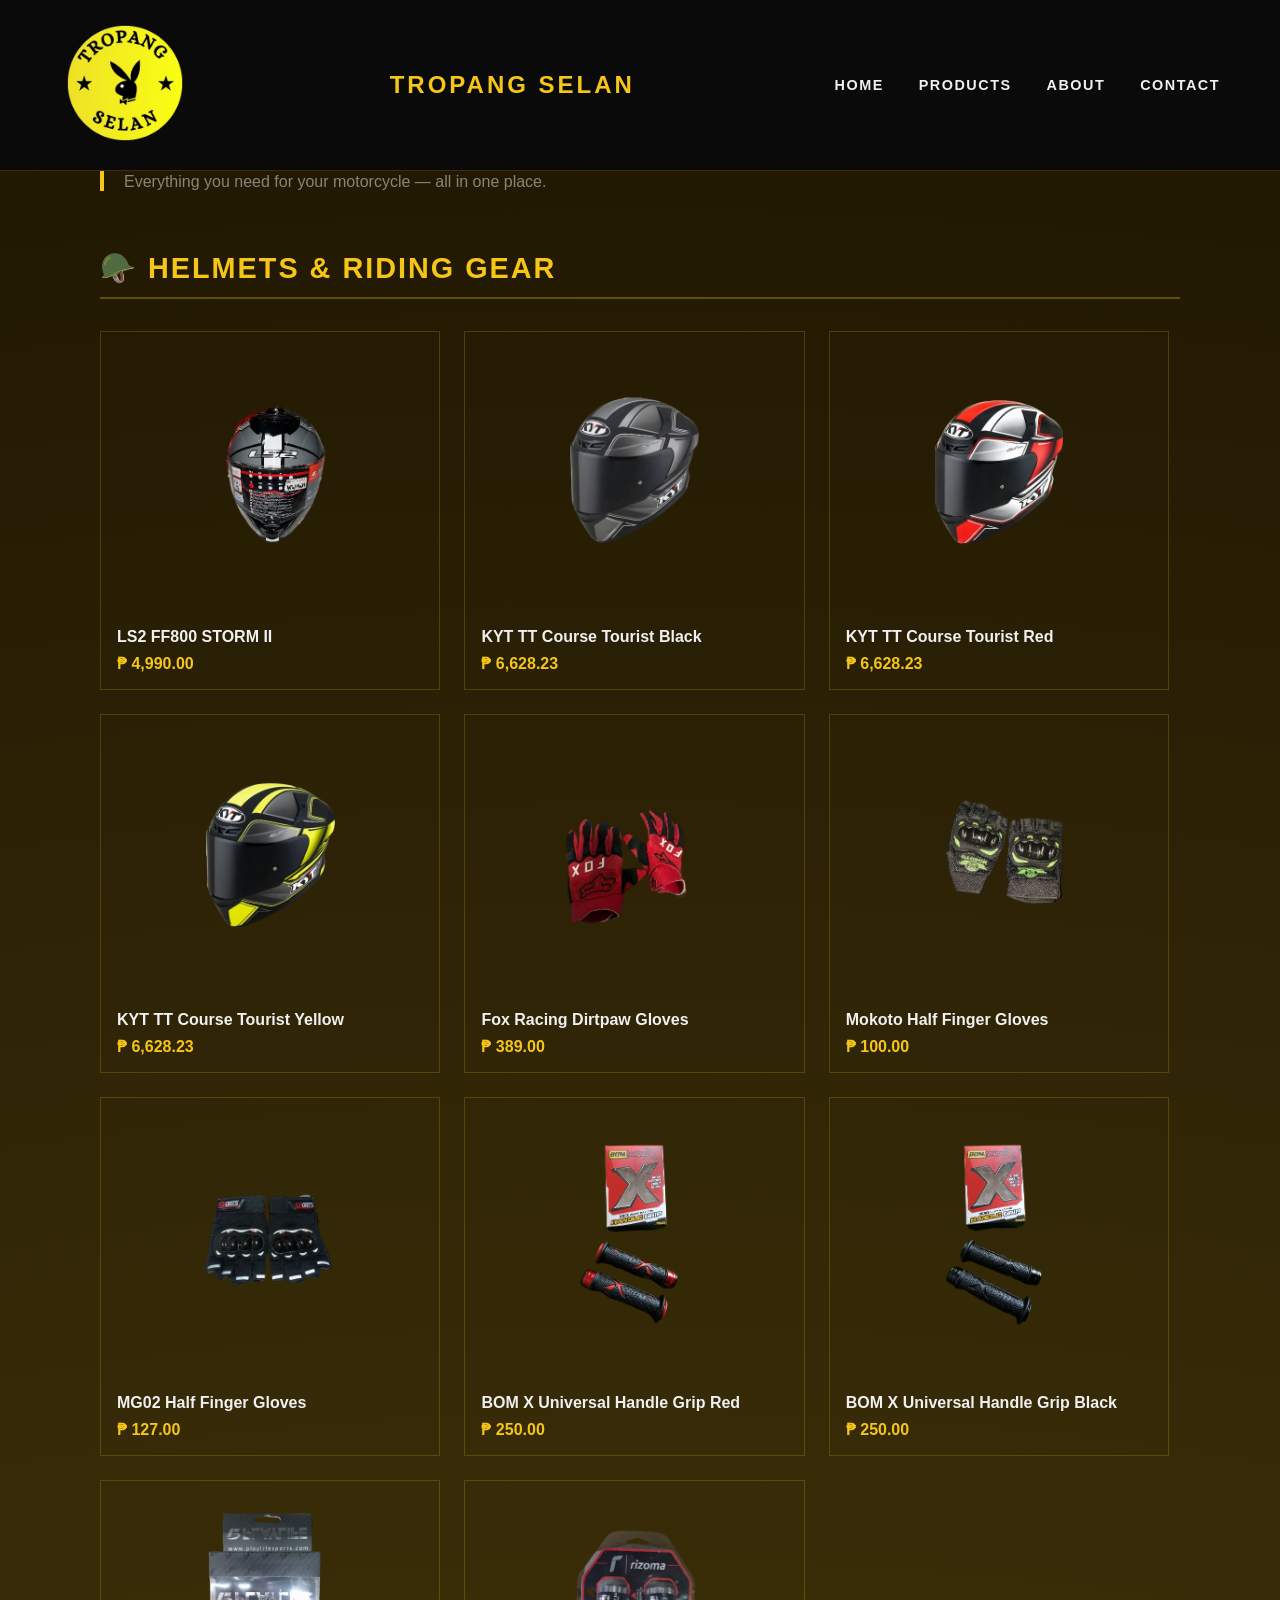
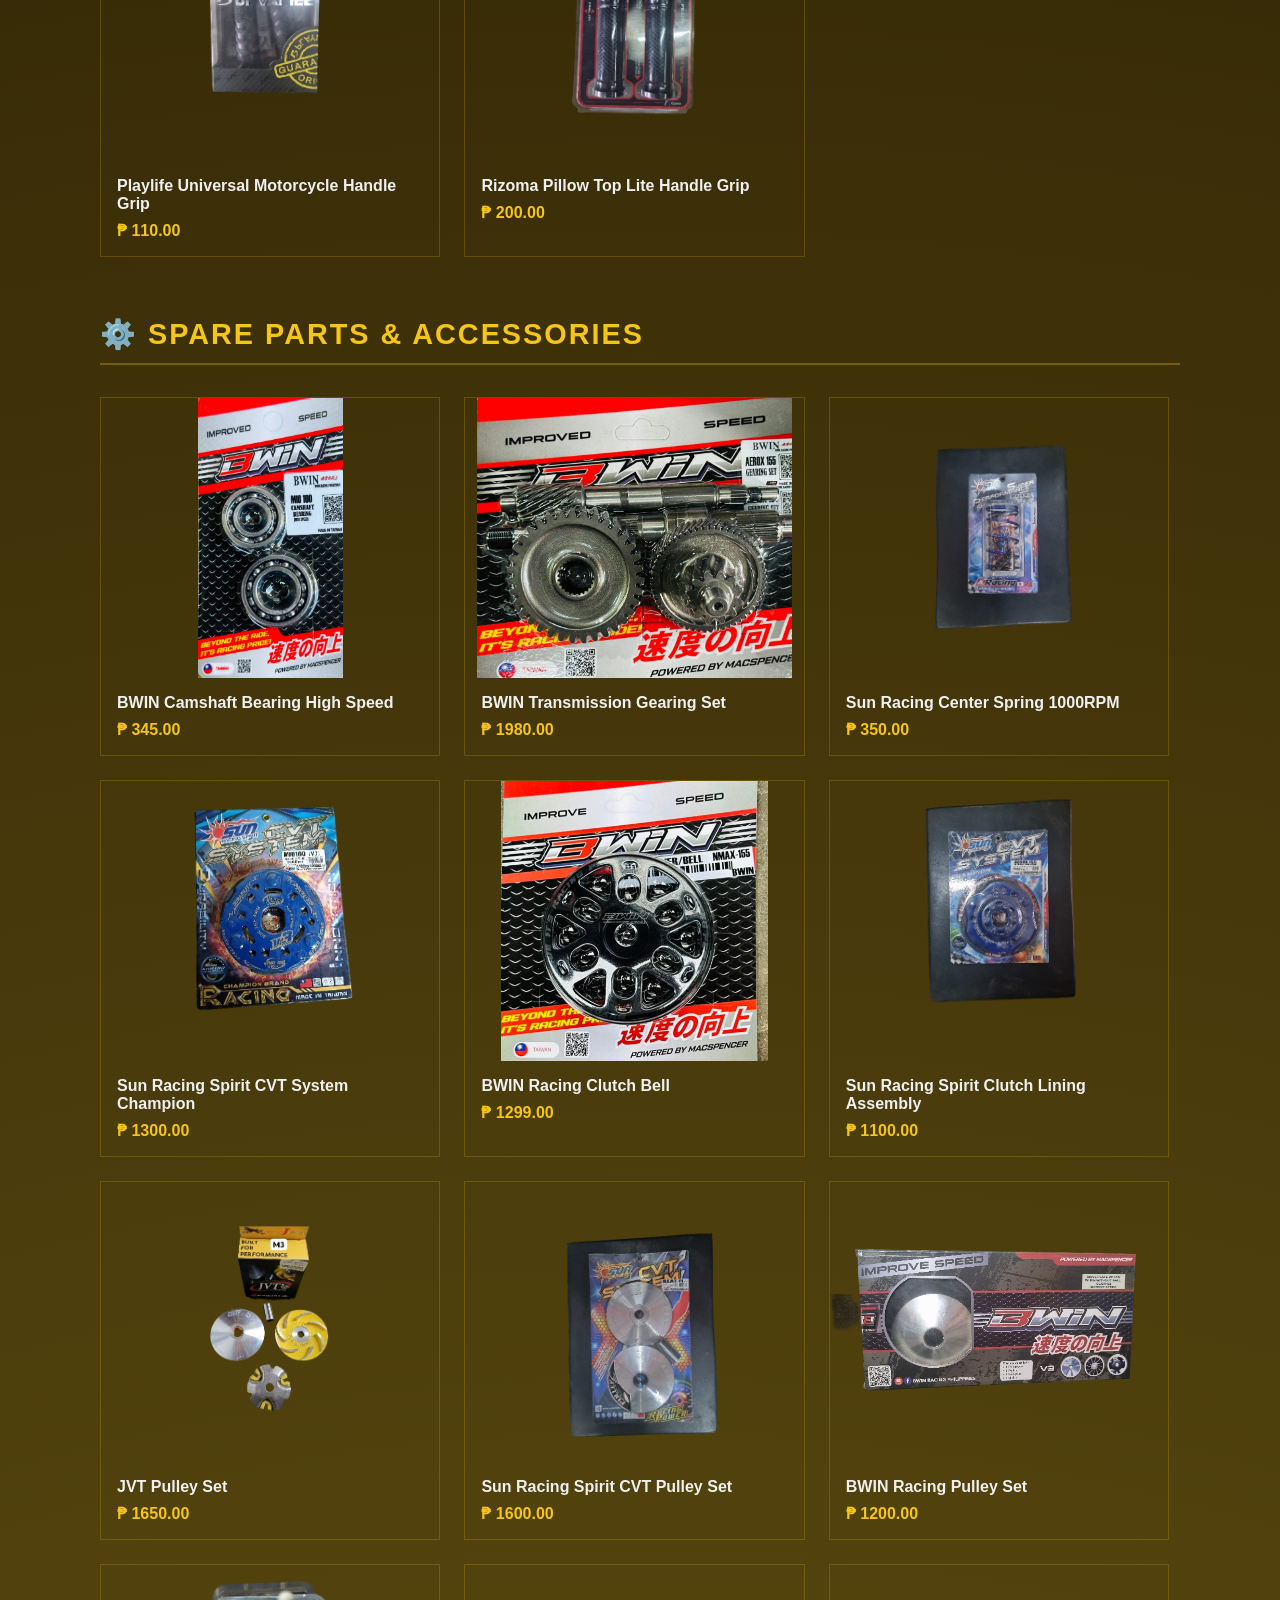
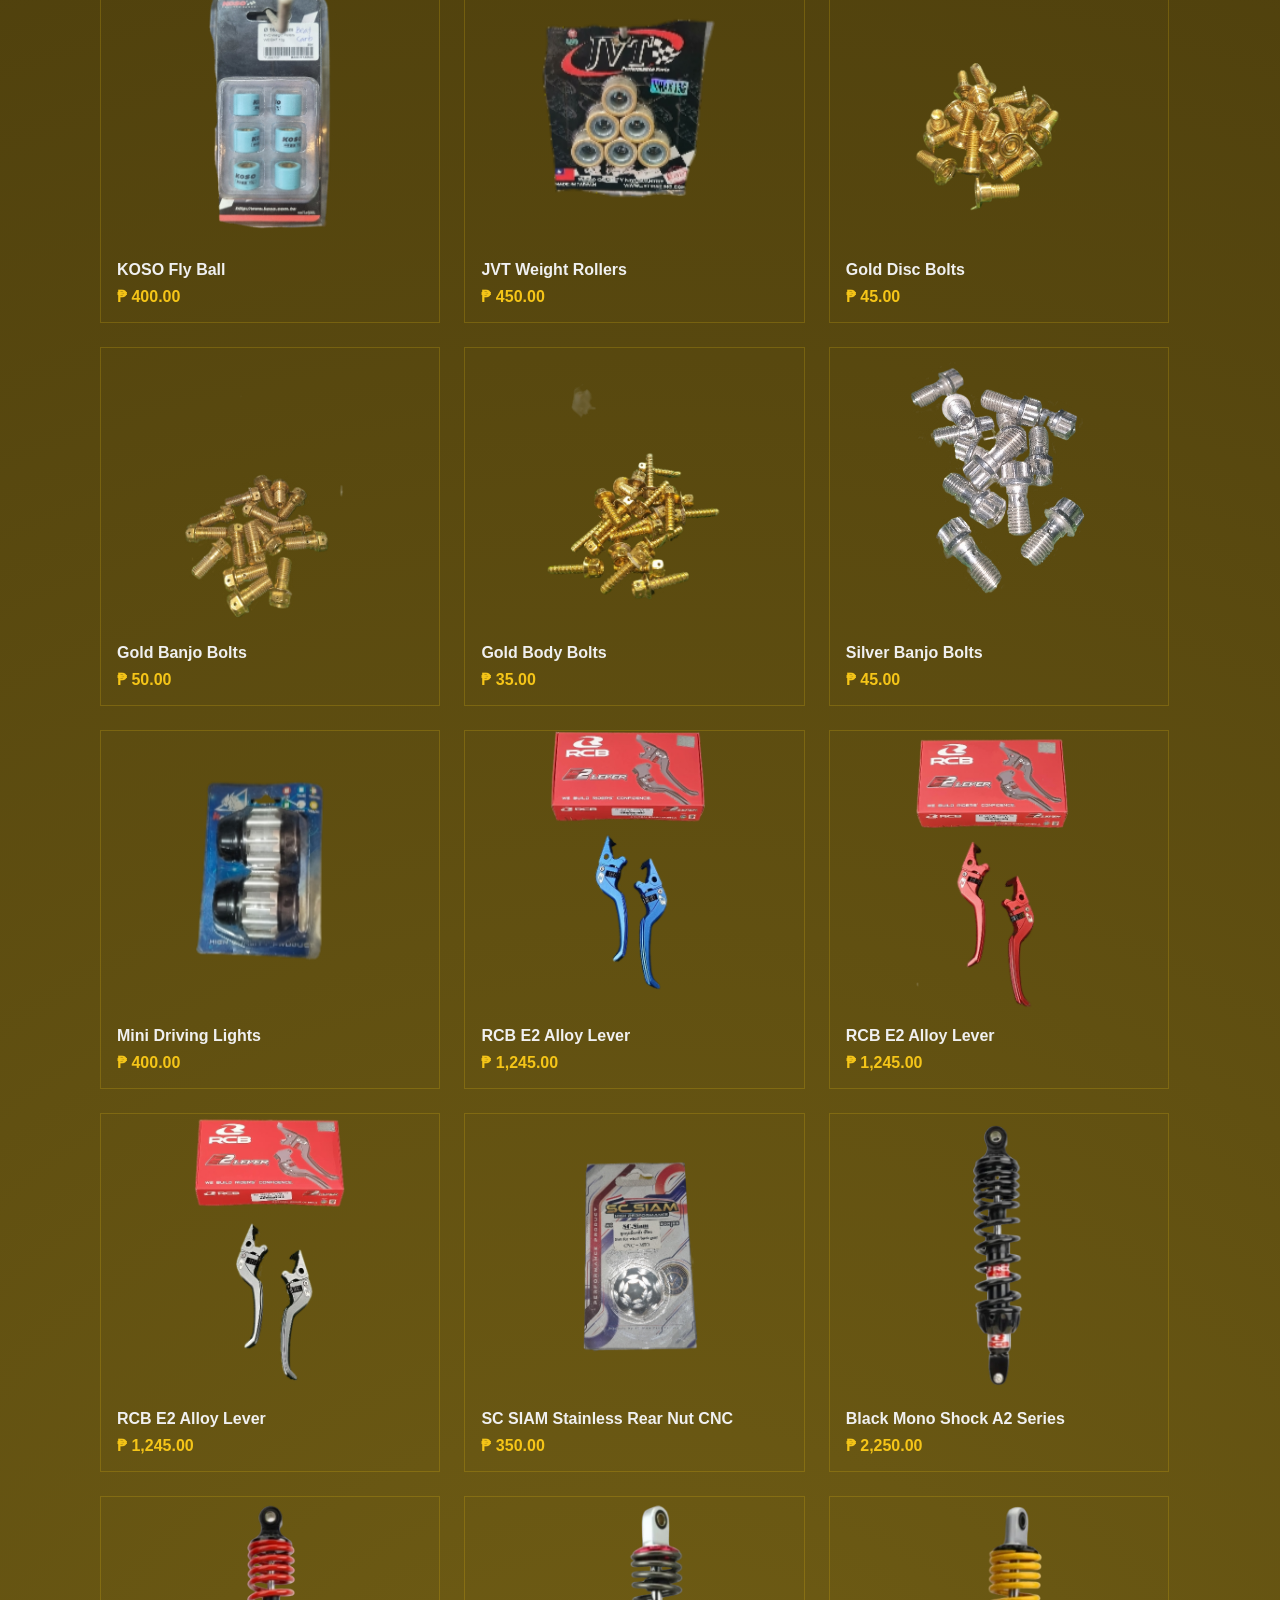
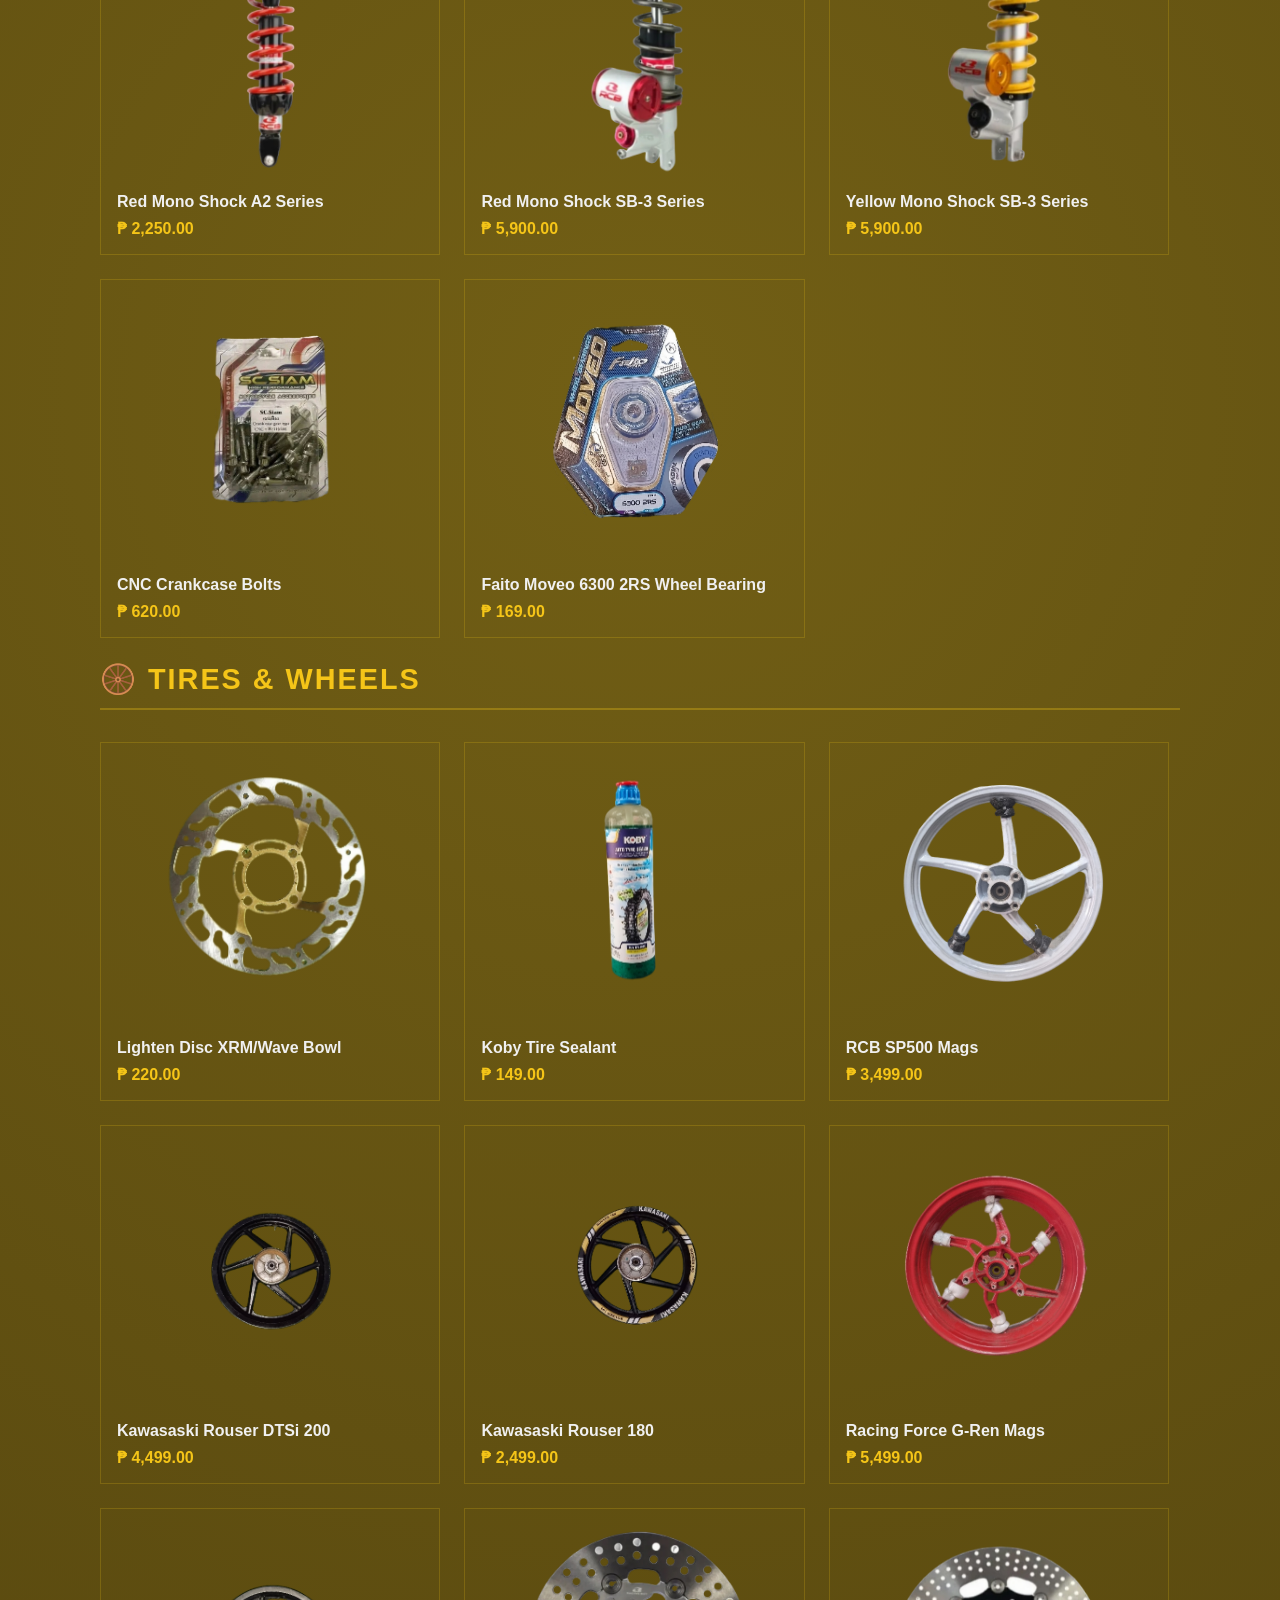
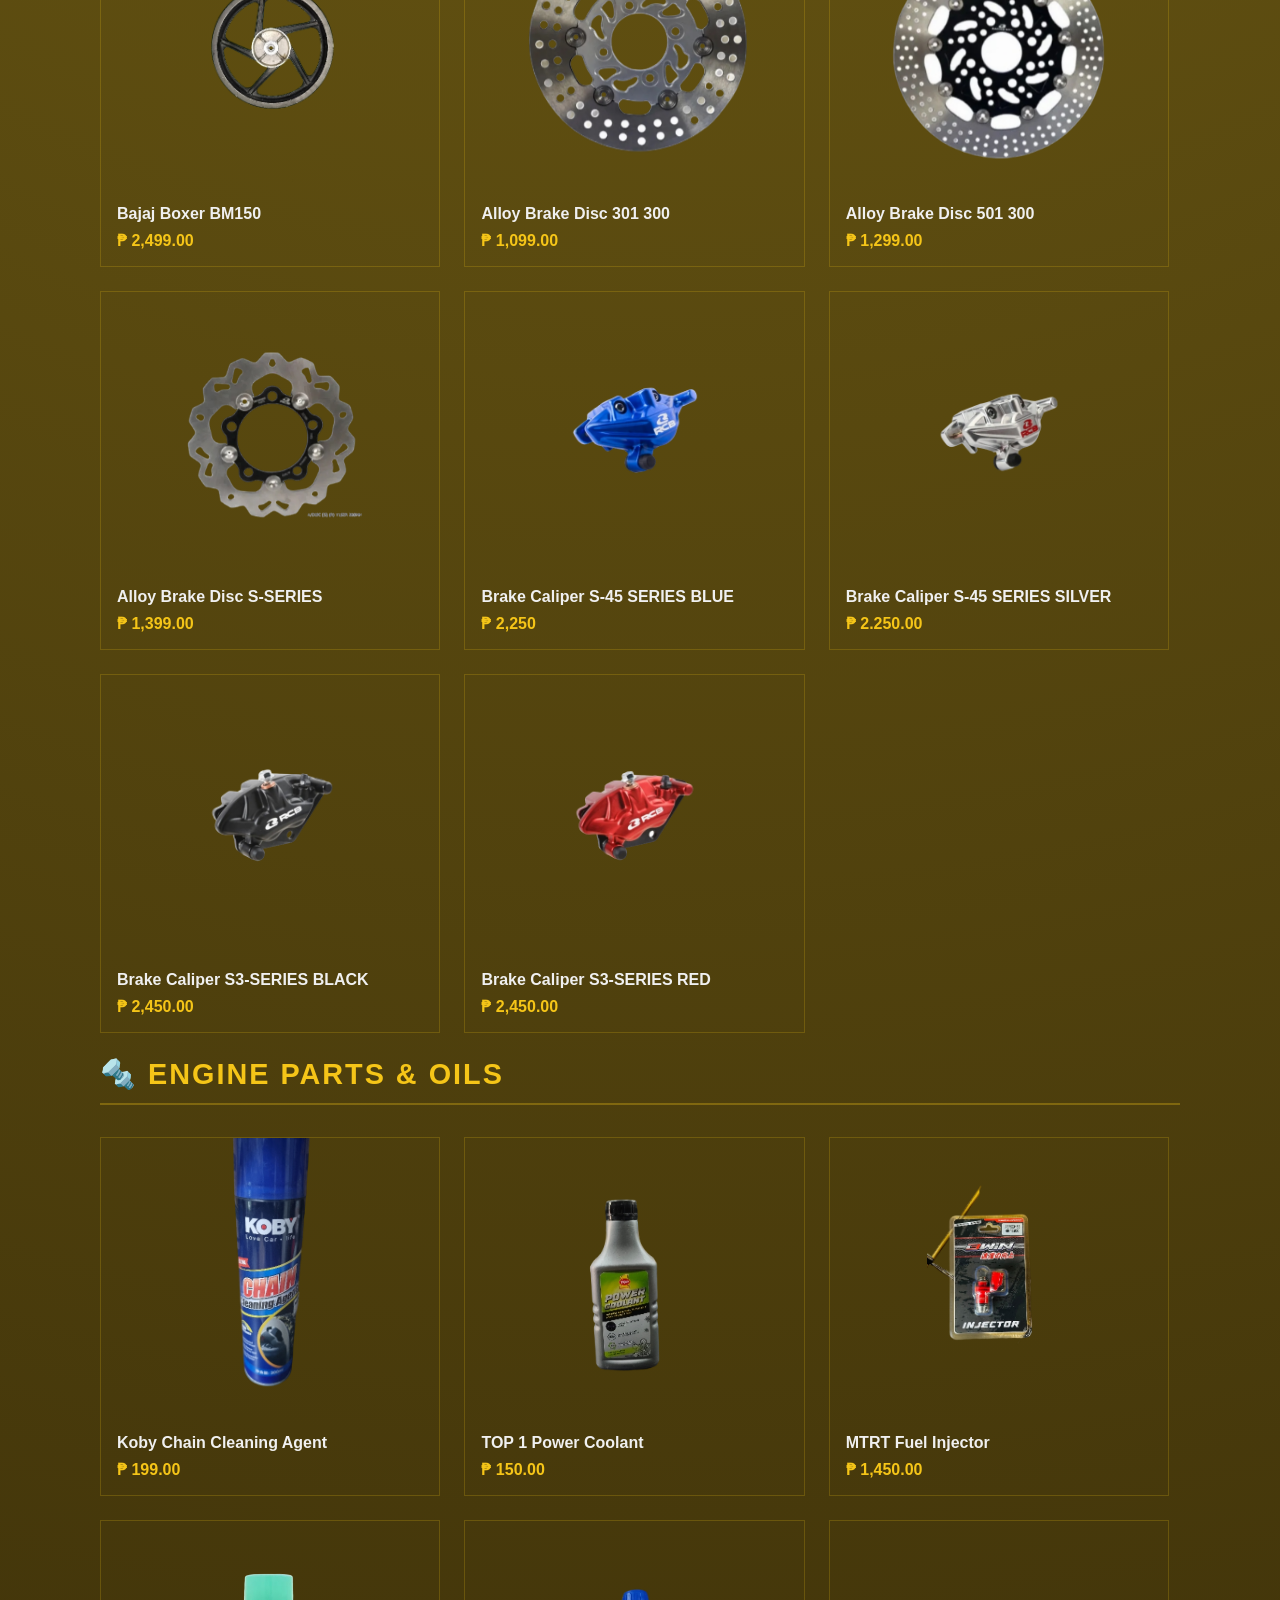
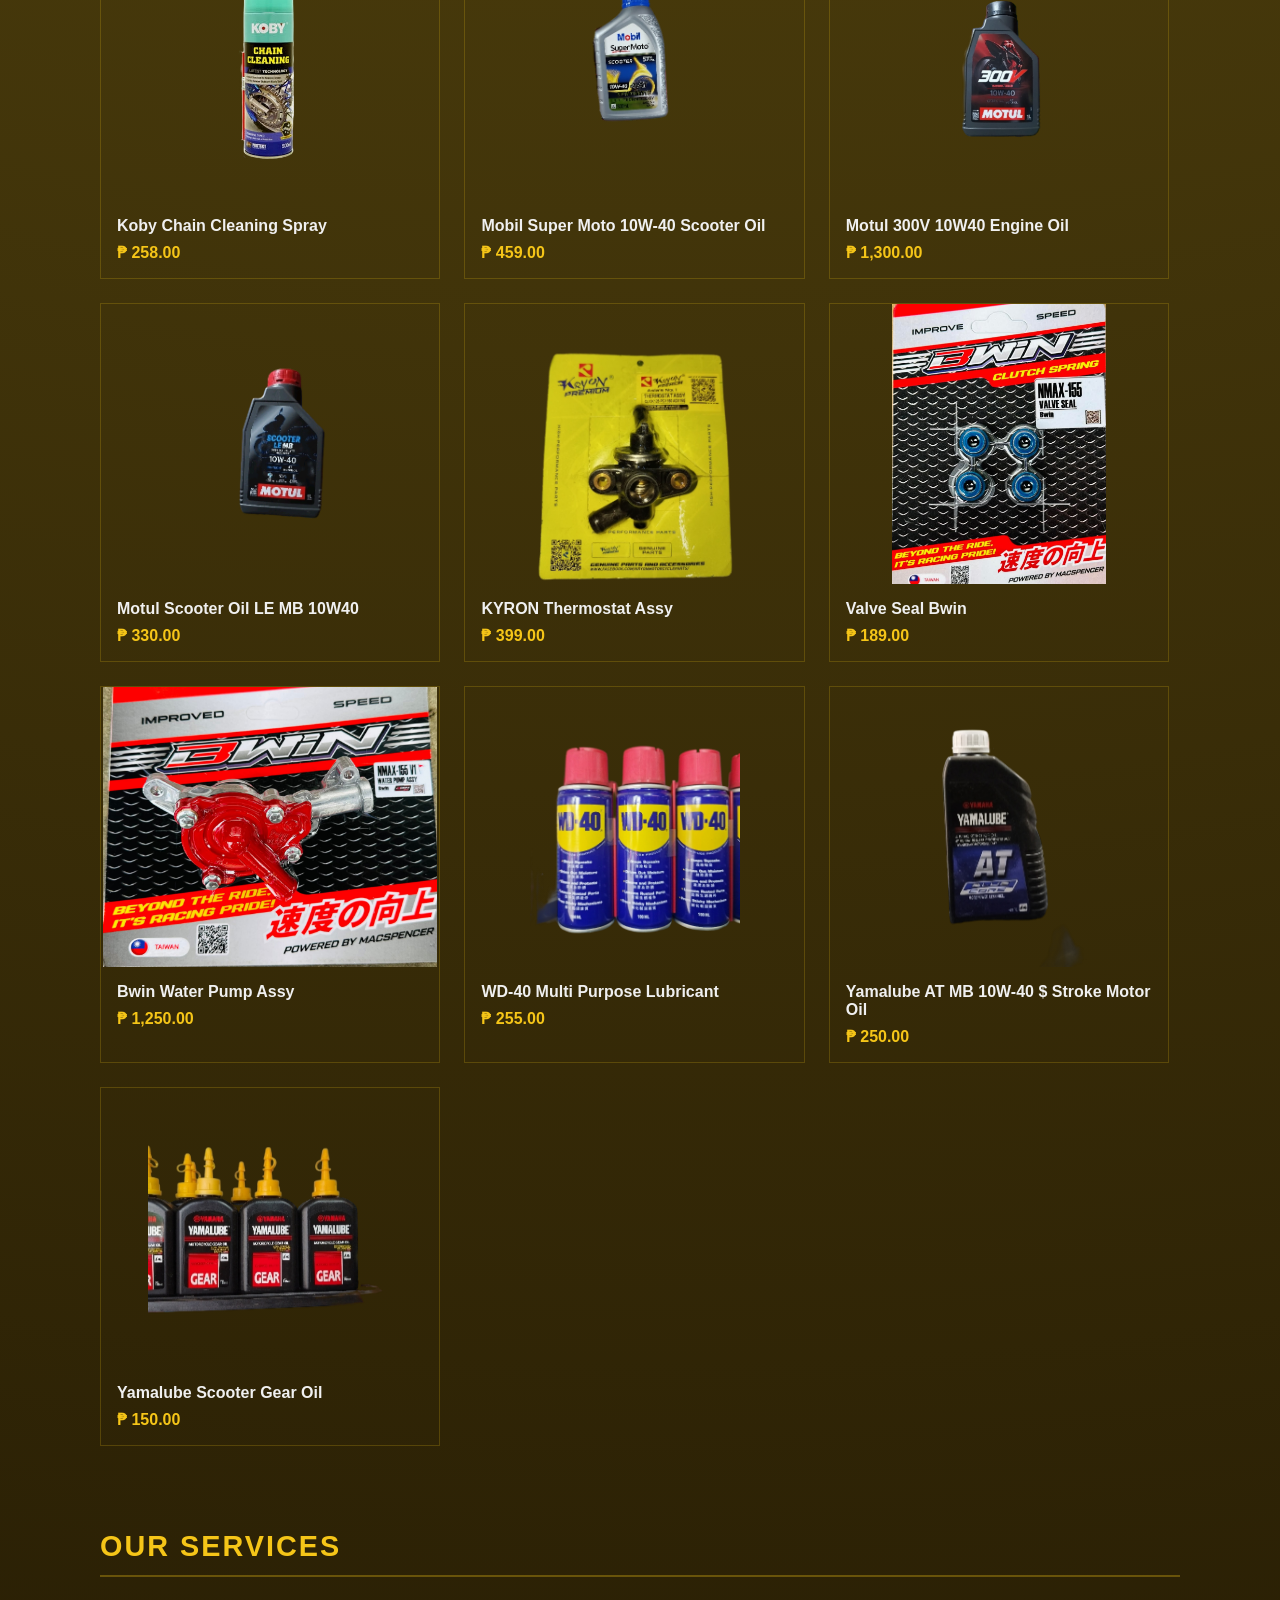
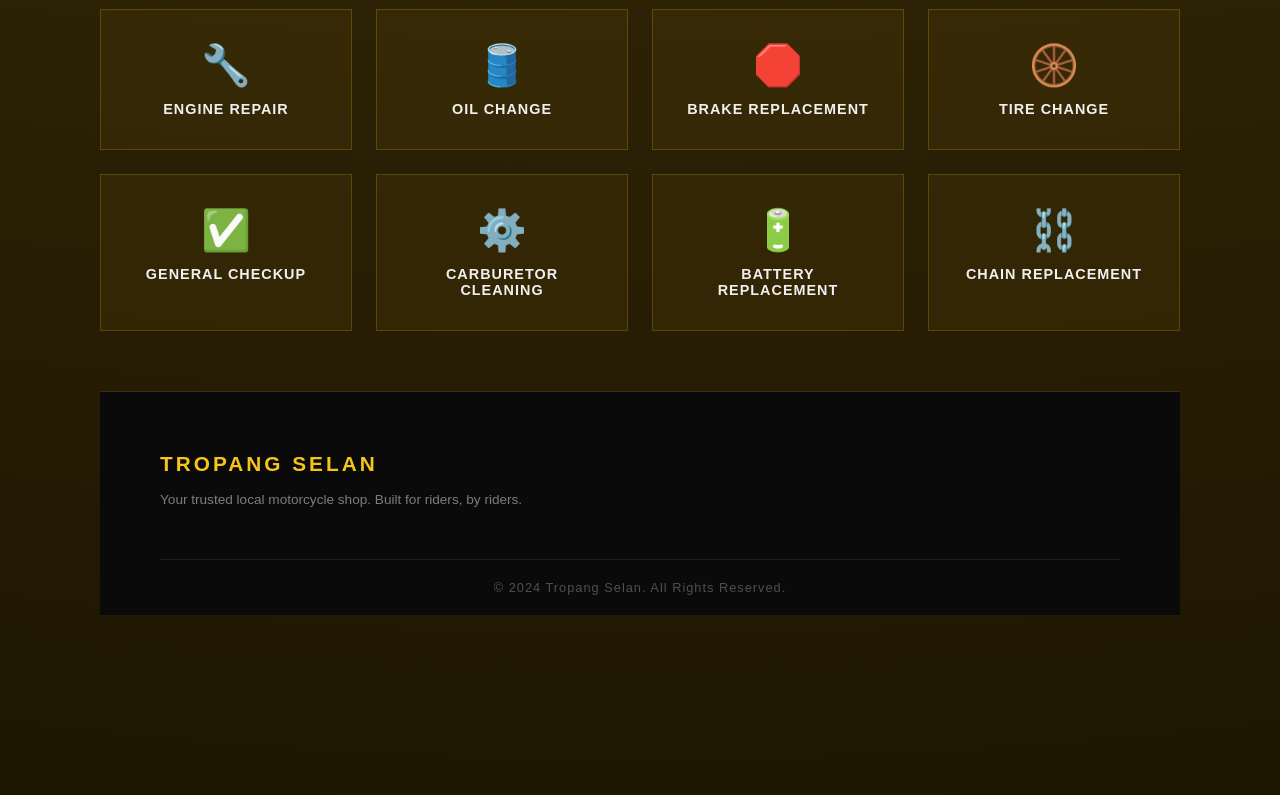
<file: products.html>
<!DOCTYPE html>
<html lang="en">
<head>
  <meta charset="UTF-8" />
  <meta name="viewport" content="width=device-width, initial-scale=1.0"/>
  <title>Tropang Selan | Products &amp; Services</title>
  <link rel="stylesheet" href="productsStyle.css">
</head>
<body>

  <!-- NAVBAR -->
  <nav>
    <div class="logo"><img src="logo.png" alt="Tropang Selan Logo" ></div>
    <a href="index.html" class="nav-name">TROPANG SELAN</a>
    <ul class="nav-links">
      <li><a href="index.html">Home</a></li>
      <li><a href="products.html">Products</a></li>
      <li><a href="about.html">About</a></li>
      <li><a href="contact.html">Contact</a></li>
    </ul>
  </nav>

  <!-- PAGE CONTENT -->
  <div class="page-wrapper">

    <!-- PAGE TITLE -->
    <div class="page-title">
      <h1>Products <span>&amp; Services</span></h1>
      <p>Everything you need for your motorcycle — all in one place.</p>
    </div>

    <!-- PRODUCTS SECTION -->
    <section class="products-section">
      <h2 class="section-heading">🪖 Helmets &amp; Riding Gear</h2>
      <div class="cards-container">

        <div class="card">
          <img src="Helmets & Riding Gear/LS2 Helmet Black.png" alt="LS2 FF800 STORM II" />
          <div class="card-info">
            <h3>LS2 FF800 STORM II</h3>
            <p class="card-price">₱ 4,990.00</p>
          </div>
        </div>

        
        <div class="card">
          <img src="Helmets & Riding Gear/KYT TT Course Tourist Black.png" alt="KYT TT Course Tourist Black" />
          <div class="card-info">
            <h3>KYT TT Course Tourist Black</h3>
            <p class="card-price">₱ 6,628.23</p>
          </div>
        </div>

        <div class="card">
          <img src="Helmets & Riding Gear/KYT TT Course Tourist Red.png" alt="KYT TT Course Tourist Red" />
          <div class="card-info">
            <h3>KYT TT Course Tourist Red</h3>
            <p class="card-price">₱ 6,628.23</p>
          </div>
        </div>

        <div class="card">
          <img src="Helmets & Riding Gear/KYT TT Course Tourist Yellow.png" alt="KYT TT Course Tourist Yellow" />
          <div class="card-info">
            <h3>KYT TT Course Tourist Yellow</h3>
            <p class="card-price">₱ 6,628.23</p>
          </div>
        </div>

        <div class="card">
          <img src="Helmets & Riding Gear/Fox Racing Dirtpaw Gloves.png" alt="Fox Racing Dirtpaw Gloves" />
          <div class="card-info">
            <h3>Fox Racing Dirtpaw Gloves</h3>
            <p class="card-price">₱ 389.00</p>
          </div>
        </div>

        <div class="card">
          <img src="Helmets & Riding Gear/Half Finger Gloves.png" alt="Mokoto Half Finger Gloves" />
          <div class="card-info">
            <h3>Mokoto Half Finger Gloves</h3>
            <p class="card-price">₱ 100.00</p>
          </div>
        </div>

        <div class="card">
          <img src="Helmets & Riding Gear/Half Finger Gloves BnW.png" alt="MG02 Half Finger Gloves" />
          <div class="card-info">
            <h3>MG02 Half Finger Gloves</h3>
            <p class="card-price">₱ 127.00</p>
          </div>
        </div>

        <div class="card">
          <img src="Helmets & Riding Gear/grip red.png" alt="BOM X Universal Handle Grip Red" />
          <div class="card-info">
            <h3>BOM X Universal Handle Grip Red</h3>
            <p class="card-price">₱ 250.00</p>
          </div>
        </div>

        <div class="card">
          <img src="Helmets & Riding Gear/grip black.png" alt="BOM X Universal Handle Grip Black" />
          <div class="card-info">
            <h3>BOM X Universal Handle Grip Black</h3>
            <p class="card-price">₱ 250.00</p>
          </div>
        </div>

        <div class="card">
          <img src="Helmets & Riding Gear/rgrip black 2.png" alt="Playlife Universal Motorcycle Handle Grip" />
          <div class="card-info">
            <h3>Playlife Universal Motorcycle Handle Grip</h3>
            <p class="card-price">₱ 110.00</p>
          </div>
        </div>

        <div class="card">
          <img src="Spare Parts & Accessories/Handle Bar.png" alt="Rizoma Pillow Top Lite Handle Grip" />
          <div class="card-info">
            <h3>Rizoma Pillow Top Lite Handle Grip</h3>
            <p class="card-price">₱ 200.00</p>
          </div>
        </div>

      </div>
    </section>

    <section class="products-section">
      <h2 class="section-heading">⚙️ Spare Parts &amp; Accessories</h2>
      <div class="cards-container">

        <div class="card">
          <img src="Spare Parts & Accessories/Camshsft Bearing.png" alt="BWIN Camshaft Bearing High Speed" />
          <div class="card-info">
            <h3>BWIN Camshaft Bearing High Speed</h3>
            <p class="card-price">₱ 345.00</p>
          </div>
        </div>

        <div class="card">
          <img src="Helmets & Riding Gear/Gearing Set.png" alt="BWIN Transmission Gearing Set" width="50px" length="50px"/>
          <div class="card-info">
            <h3>BWIN Transmission Gearing Set</h3>
            <p class="card-price">₱ 1980.00</p>
          </div>
        </div>

        <div class="card">
          <img src="Spare Parts & Accessories/Center Spring.png" alt="Sun Racing Center Springs 1000RPM" width="50px" rotation="45deg" />
          <div class="card-info">
            <h3>Sun Racing Center Spring 1000RPM</h3>
            <p class="card-price">₱ 350.00</p>
          </div>
        </div>

        <div class="card">
          <img src="Spare Parts & Accessories/Clutch Assy.png" alt="Sun Racing Spirit CVT System Champion" />
          <div class="card-info">
            <h3>Sun Racing Spirit CVT System Champion</h3>
            <p class="card-price">₱ 1300.00</p>
          </div>
        </div>

        <div class="card">
          <img src="Spare Parts & Accessories/Clutch Bell.png" alt="BWIN Racing Clutch Bell" />
          <div class="card-info">
            <h3>BWIN Racing Clutch Bell</h3>
            <p class="card-price">₱ 1299.00</p>
          </div>
        </div>

        <div class="card">
          <img src="Spare Parts & Accessories/Cvt blue.png" alt="Sun Racing Spirit Clutch Lining Assembly" />
          <div class="card-info">
            <h3>Sun Racing Spirit Clutch Lining Assembly</h3>
            <p class="card-price">₱ 1100.00</p>
          </div>
        </div>

        <div class="card">
          <img src="Spare Parts & Accessories/CVT Pulley Set.png" alt="JVT Pulley Set" />
          <div class="card-info">
            <h3>JVT Pulley Set</h3>
            <p class="card-price">₱ 1650.00</p>
          </div>
        </div>

        <div class="card">
          <img src="Spare Parts & Accessories/CVT Pulley Set 2.png" alt="Sun Racing Spirit CVT Pulley Set" />
          <div class="card-info">
            <h3>Sun Racing Spirit CVT Pulley Set</h3>
            <p class="card-price">₱ 1600.00</p>
          </div>
        </div>

        <div class="card">
          <img src="Spare Parts & Accessories/cvt.png" alt="BWIN Racing Pulley Set" />
          <div class="card-info">
            <h3>BWIN Racing Pulley Set</h3>
            <p class="card-price">₱ 1200.00</p>
          </div>
        </div>

        <div class="card">
          <img src="Spare Parts & Accessories/Fly Ball 2.png" alt="KOSO Fly Ball" />
          <div class="card-info">
            <h3>KOSO Fly Ball</h3>
            <p class="card-price">₱ 400.00</p>
          </div>
        </div>

        <div class="card">
          <img src="Spare Parts & Accessories/Fly Ball.png" alt="JVT Weight Rollers" />
          <div class="card-info">
            <h3>JVT Weight Rollers</h3>
            <p class="card-price">₱ 450.00</p>
          </div>
        </div>

        <div class="card">
          <img src="Spare Parts & Accessories/Gold Turnilyo 1.png" alt="Gold Disc Bolts" />
          <div class="card-info">
            <h3>Gold Disc Bolts</h3>
            <p class="card-price">₱ 45.00</p>
          </div>
        </div>

        <div class="card">
          <img src="Spare Parts & Accessories/gold turnilyo 2.png" alt="Gold Banjo Bolts" />
          <div class="card-info">
            <h3>Gold Banjo Bolts</h3>
            <p class="card-price">₱ 50.00</p>
          </div>
        </div>

        <div class="card">
          <img src="Spare Parts & Accessories/Gold Turnilyo.png" alt="Gold Body Bolts" />
          <div class="card-info">
            <h3>Gold Body Bolts</h3>
            <p class="card-price">₱ 35.00</p>
          </div>
        </div>

        <div class="card">
          <img src="Spare Parts & Accessories/Silver Turnilyo.png" alt="Silver Banjo Bolts" />
          <div class="card-info">
            <h3>Silver Banjo Bolts</h3>
            <p class="card-price">₱ 45.00</p>
          </div>
        </div>

        <div class="card">
          <img src="Spare Parts & Accessories/Handle Bar Ends.png" alt="Mini Driving Lights" />
          <div class="card-info">
            <h3>Mini Driving Lights</h3>
            <p class="card-price">₱ 400.00</p>
          </div>
        </div>

        <div class="card">
          <img src="Spare Parts & Accessories/RCB E2 Lever (Blue).png" alt="RCB E2 Alloy Lever" />
          <div class="card-info">
            <h3>RCB E2 Alloy Lever</h3>
            <p class="card-price">₱ 1,245.00</p>
          </div>
        </div>

        <div class="card">
          <img src="Spare Parts & Accessories/RCB E2 Lever (Red).png" alt="RCB E2 Alloy Lever" />
          <div class="card-info">
            <h3>RCB E2 Alloy Lever</h3>
            <p class="card-price">₱ 1,245.00</p>
          </div>
        </div>

        <div class="card">
          <img src="Spare Parts & Accessories/RCB E2 Lever (Silver).png" alt="RCB E2 Alloy Lever" />
          <div class="card-info">
            <h3>RCB E2 Alloy Lever</h3>
            <p class="card-price">₱ 1,245.00</p>
          </div>
        </div>

        <div class="card">
          <img src="Spare Parts & Accessories/Sc siam.png" alt="SC SIAM Stainless Rear Nut CNC" />
          <div class="card-info">
            <h3>SC SIAM Stainless Rear Nut CNC</h3>
            <p class="card-price">₱ 350.00</p>
          </div>
        </div>

        <div class="card">
          <img src="Spare Parts & Accessories/Mono Shock A2 Series Black.png" alt="Mono Shock A2 Series Black" />
          <div class="card-info">
            <h3>Black Mono Shock A2 Series</h3>
            <p class="card-price">₱ 2,250.00</p>
          </div>
        </div>

        <div class="card">
          <img src="Spare Parts & Accessories/Mono Shock A2 Series Red (1).png" alt="Mono Shock A2 Series Red" />
          <div class="card-info">
            <h3>Red Mono Shock A2 Series</h3>
            <p class="card-price">₱ 2,250.00</p>
          </div>
        </div>

        <div class="card">
          <img src="Spare Parts & Accessories/MONO SHOCK SB-3 SERIES Red.png" alt="Mono Shock SB-3 Series Red" />
          <div class="card-info">
            <h3>Red Mono Shock SB-3 Series</h3>
            <p class="card-price">₱ 5,900.00</p>
          </div>
        </div>

        <div class="card">
          <img src="Spare Parts & Accessories/MONO SHOCK SB-3 SERIES YLLOW.png" alt="Mono Shock SB-3 Series Yellow" />
          <div class="card-info">
            <h3>Yellow Mono Shock SB-3 Series</h3>
            <p class="card-price">₱ 5,900.00</p>
          </div>
        </div>

        <div class="card">
          <img src="Spare Parts & Accessories/Turnilyo 2.png" alt="CNC Crankcase Bolts" />
          <div class="card-info">
            <h3>CNC Crankcase Bolts</h3>
            <p class="card-price">₱ 620.00</p>
          </div>
        </div>

        <div class="card">
          <img src="Spare Parts & Accessories/Wheel bearing blue.png" alt="Faito Moveo 6300 2RS Wheel Bearing" />
          <div class="card-info">
            <h3>Faito Moveo 6300 2RS Wheel Bearing</h3>
            <p class="card-price">₱ 169.00</p>
          </div>
        </div>



        <section class="products-section">
      <h2 class="section-heading">🛞 Tires &amp; Wheels</h2>
      <div class="cards-container">

        <div class="card">
          <img src="Tires & Wheels/Disk Break.png" alt="Lighten Disc XRM/Wave Bowl" />
          <div class="card-info">
            <h3>Lighten Disc XRM/Wave Bowl</h3>
            <p class="card-price">₱ 220.00</p>
          </div>
        </div>

        <div class="card">
          <img src="Tires & Wheels/Koby Sealant.png" alt="Koby Tire Sealant" />
          <div class="card-info">
            <h3>Koby Tire Sealant</h3>
            <p class="card-price">₱ 149.00</p>
          </div>
        </div>

        <div class="card">
          <img src="Tires & Wheels/Mags 1.png" alt="RCB SP500 Mags" />
          <div class="card-info">
            <h3>RCB SP500 Mags</h3>
            <p class="card-price">₱ 3,499.00</p>
          </div>
        </div>

        <div class="card">
          <img src="Tires & Wheels/Mags Black.png" alt="Kawaasaski Rouser DTSi 200" />
          <div class="card-info">
            <h3>Kawasaski Rouser DTSi 200</h3>
            <p class="card-price">₱ 4,499.00</p>
          </div>
        </div>

        <div class="card">
          <img src="Tires & Wheels/Mags gold and silver.png" alt="Kawaasaski Rouser 180" />
          <div class="card-info">
            <h3>Kawasaski Rouser 180</h3>
            <p class="card-price">₱ 2,499.00</p>
          </div>
        </div>

        <div class="card">
          <img src="Tires & Wheels/Mags na Red.png" alt="Racing Force G-Ren Mags" />
          <div class="card-info">
            <h3>Racing Force G-Ren Mags</h3>
            <p class="card-price">₱ 5,499.00</p>
          </div>
        </div>

        <div class="card">
          <img src="Tires & Wheels/Mags na Silver.png" alt="Bajaj Boxer BM150" />
          <div class="card-info">
            <h3>Bajaj Boxer BM150</h3>
            <p class="card-price">₱ 2,499.00</p>
          </div>
        </div>

        <div class="card">
          <img src="Tires & Wheels/ALLOY BRAKE DISC 301 300.png" alt="ALLOY BRAKE DISC 301 300" />
          <div class="card-info">
            <h3>Alloy Brake Disc 301 300</h3>
            <p class="card-price">₱ 1,099.00</p>
          </div>
        </div>

        <div class="card">
          <img src="Tires & Wheels/ALLOY BRAKE DISC 501 300.png" alt="ALLOY BRAKE DISC 501 300" />
          <div class="card-info">
            <h3>Alloy Brake Disc 501 300</h3>
            <p class="card-price">₱ 1,299.00</p>
          </div>
        </div>

        <div class="card">
          <img src="Tires & Wheels/ALLOY BRAKE DISC S-SERIES.png" alt="ALLOY BRAKE DISC S-SERIES" />
          <div class="card-info">
            <h3>Alloy Brake Disc S-SERIES</h3>
            <p class="card-price">₱ 1,399.00</p>
          </div>
        </div>

        <div class="card">
          <img src="Tires & Wheels/BRAKE CALIPER S-45 SERIES BLUE.png" alt="BRAKE CALIPER S-45 SERIES BLUE" />
          <div class="card-info">
            <h3>Brake Caliper S-45 SERIES BLUE</h3>
            <p class="card-price">₱ 2,250</p>
          </div>
        </div>

        <div class="card">
          <img src="Tires & Wheels/BRAKE CALIPER S-45 SERIES SILVER.png" alt="BRAKE CALIPER S-45 SERIES SILVER" />
          <div class="card-info">
            <h3>Brake Caliper S-45 SERIES SILVER</h3>
            <p class="card-price">₱ 2.250.00</p>
          </div>
        </div>

        <div class="card">
          <img src="Tires & Wheels/BRAKE CALIPER S3-SERIES BLACK.png" alt="BRAKE CALIPER S3-SERIES BLACK" />
          <div class="card-info">
            <h3>Brake Caliper S3-SERIES BLACK</h3>
            <p class="card-price">₱ 2,450.00</p>
          </div>
        </div>

        <div class="card">
          <img src="Tires & Wheels/BRAKE CALIPER S3-SERIES RED.png" alt="BRAKE CALIPER S3-SERIES RED" />
          <div class="card-info">
            <h3>Brake Caliper S3-SERIES RED</h3>
            <p class="card-price">₱ 2,450.00</p>
          </div>
        </div>

        <section class="products-section">
      <h2 class="section-heading">🔩 Engine Parts &amp; Oils</h2>
      <div class="cards-container">

        <div class="card">
          <img src="Engine Parts & Oils/Chain Cleaning Agent.png" alt="Koby Chain Cleaning Agent" />
          <div class="card-info">
            <h3>Koby Chain Cleaning Agent</h3>
            <p class="card-price">₱ 199.00</p>
          </div>
        </div>

        <div class="card">
          <img src="Engine Parts & Oils/Coolant.png" alt="TOP 1 Power Coolant" />
          <div class="card-info">
            <h3>TOP 1 Power Coolant</h3>
            <p class="card-price">₱ 150.00</p>
          </div>
        </div>

        <div class="card">
          <img src="Engine Parts & Oils/Injector.png" alt="MTRT Fuel Injector" />
          <div class="card-info">
            <h3>MTRT Fuel Injector</h3>
            <p class="card-price">₱ 1,450.00</p>
          </div>
        </div>

        <div class="card">
          <img src="Engine Parts & Oils/koby chain cleaning cyan.png" alt="Koby Chain Cleaning Spray" />
          <div class="card-info">
            <h3>Koby Chain Cleaning Spray</h3>
            <p class="card-price">₱ 258.00</p>
          </div>
        </div>

        <div class="card">
          <img src="Engine Parts & Oils/Mobil Engine Oil.png" alt="Mobil Super Moto 10W-40 Scooter Oil" />
          <div class="card-info">
            <h3>Mobil Super Moto 10W-40 Scooter Oil</h3>
            <p class="card-price">₱ 459.00</p>
          </div>
        </div>

        <div class="card">
          <img src="Engine Parts & Oils/Motul 300V Engine Oil.png" alt="Motul 300V 10W40 Engine Oil" />
          <div class="card-info">
            <h3>Motul 300V 10W40 Engine Oil</h3>
            <p class="card-price">₱ 1,300.00</p>
          </div>
        </div>

        <div class="card">
          <img src="Engine Parts & Oils/Scooter LE MB Engine Oil.png" alt="Motul Scooter Oil LE MB 10W40" />
          <div class="card-info">
            <h3>Motul Scooter Oil LE MB 10W40</h3>
            <p class="card-price">₱ 330.00</p>
          </div>
        </div>

        <div class="card">
          <img src="Engine Parts & Oils/Thermmostat Assy.png" alt="KYRON Thermostat Assy" />
          <div class="card-info">
            <h3>KYRON Thermostat Assy</h3>
            <p class="card-price">₱ 399.00</p>
          </div>
        </div>

        <div class="card">
          <img src="Engine Parts & Oils/Valve Seal.png" alt="Valve Seal Bwin" />
          <div class="card-info">
            <h3>Valve Seal Bwin</h3>
            <p class="card-price">₱ 189.00</p>
          </div>
        </div>

        <div class="card">
          <img src="Engine Parts & Oils/Water Pump Assy.png" alt="Bwin Water Pump Assy" />
          <div class="card-info">
            <h3>Bwin Water Pump Assy</h3>
            <p class="card-price">₱ 1,250.00</p>
          </div>
        </div>
        
        <div class="card">
          <img src="Engine Parts & Oils/Wd 40.png" alt="WD-40 Multi Purpose Lubricant" />
          <div class="card-info">
            <h3>WD-40 Multi Purpose Lubricant</h3>
            <p class="card-price">₱ 255.00</p>
          </div>
        </div>

        <div class="card">
          <img src="Engine Parts & Oils/Yamalube Oil.png" alt="Yamalube AT MB 10W-40 $ Stroke Motor Oil" />
          <div class="card-info">
            <h3>Yamalube AT MB 10W-40 $ Stroke Motor Oil</h3>
            <p class="card-price">₱ 250.00</p>
          </div>
        </div>

        <div class="card">
          <img src="Engine Parts & Oils/Yamalube.png" alt="Yamalube Scooter Gear Oil" />
          <div class="card-info">
            <h3>Yamalube Scooter Gear Oil</h3>
            <p class="card-price">₱ 150.00</p>
          </div>
        </div>

      </div>
    </section>

    <!-- SERVICES SECTION -->
    <section class="products-section">
      <h2 class="section-heading">Our Services</h2>
      <div class="cards-container">

        <div class="service-card">
          <span class="service-icon">🔧</span>
          <h3>Engine Repair</h3>
        </div>

        <div class="service-card">
          <span class="service-icon">🛢️</span>
          <h3>Oil Change</h3>
        </div>

        <div class="service-card">
          <span class="service-icon">🛑</span>
          <h3>Brake Replacement</h3>
        </div>

        <div class="service-card">
          <span class="service-icon">🛞</span>
          <h3>Tire Change</h3>
        </div>

        <div class="service-card">
          <span class="service-icon">✅</span>
          <h3>General Checkup</h3>
        </div>

        <div class="service-card">
          <span class="service-icon">⚙️</span>
          <h3>Carburetor Cleaning</h3>
        </div>

        <div class="service-card">
          <span class="service-icon">🔋</span>
          <h3>Battery Replacement</h3>
        </div>

        <div class="service-card">
          <span class="service-icon">⛓️</span>
          <h3>Chain Replacement</h3>
        </div>

      </div>
    </section>

  </div>

  <!-- FOOTER -->
  <footer>
    <div class="footer-container">
      <div class="footer-col">
        <h3 class="footer-logo">TROPANG SELAN</h3>
        <p>Your trusted local motorcycle shop. Built for riders, by riders.</p>
      </div>
      
      <div class="footer-col">
        <h4 class="footer-heading"></h4>
        <p></p>
        <p></p>
        <p></p>
      </div>
    </div>
    <div class="footer-bottom">
      <p>© 2024 Tropang Selan. All Rights Reserved.</p>
    </div>
  </footer>

</body>
</html>
</file>
<file: test.css>
/* =============================================
   RESET & BASE
============================================= */
* {
  margin: 0;
  padding: 0;
  box-sizing: border-box;
}

body {
    background: linear-gradient(to bottom right, rgb(10, 10, 10), rgb(19, 16, 3), rgb(234, 185, 10), #fdc705  );
  background-color: rgba(10, 10, 10, 0.95);
  font-family: Arial, sans-serif;
  color: #F0F0F0;
}


/* =============================================
   NAVBAR
============================================= */
nav {
  position: fixed;
  top: 0;
  left: 0;
  width: 100%;
  padding: 18px 60px;
  display: flex;
  align-items: center;
  justify-content: space-between;
  background-color: #0A0A0A;
  z-index: 100;
  border-bottom: 1px solid rgba(245, 197, 24, 0.2);
}

.logo img {
  height: 135px;
} 

.nav-name {
  font-size: 1.5rem;
  font-weight: 700;
  color: #F5C518;
  text-decoration: none;
  letter-spacing: 3px;
}

.nav-links {
  display: flex;
  list-style: none;
  gap: 35px;
}

.nav-links a {
  text-decoration: none;
  color: #F0F0F0;
  font-size: 0.9rem;
  font-weight: 600;
  letter-spacing: 1.5px;
  text-transform: uppercase;
}

.nav-links a:hover {
  color: #F5C518;
}


/* =============================================
   HERO SECTION
============================================= */
.hero {
  min-height: 100vh;
  position: relative;
  overflow: hidden;
}

/* YELLOW SLANTED SIDE */
.hero-yellow {
  position: absolute;
  top: 0;
  right: 0;
  width: 55%;
  height: 100%;
  background-color: rgba(245, 197, 24, 0.5);
  clip-path: polygon(40% 0%, 100% 0%, 100% 100%, 0% 100%);
}

/* LOGO + DESCRIPTION */
.hero-top {
  position: absolute;
  top: 60px;
  left: 20px;
  display: flex;
  align-items: center;
  gap: 20px;
  z-index: 10;
}
.hero-logo img {
  width: 250px;
}

.hero-description h1 {
  font-size: 1.5rem;
  color: #F5C518;
  letter-spacing: 3px;
  text-transform: uppercase;
  margin-bottom: 6px;
}

.hero-description p {
  font-size: 0.85rem;
  color: #F0F0F0;
  max-width: 300px;
  line-height: 1.6;
}

/* CTA BUTTONS */
.hero-cta {
  position: absolute;
  bottom: 220px;
  left: 60px;
  display: flex;
  gap: 16px;
  z-index: 10;
}

/* SERVICES LIST */
.hero-services {
  position: absolute;
  bottom: 60px;
  left: 60px;
  display: flex;
  gap: 60px;
  z-index: 10;
}

.services-column {
  flex: 1;
}

.services-title {
  font-size: 1.2rem;
  color: #FFFFFF;
  letter-spacing: 2px;
  text-transform: uppercase;
  margin-bottom: 16px;
  padding-bottom: 10px;
  border-bottom: 2px solid #F5C518;
}

.services-list {
  list-style: none;
  display: flex;
  flex-direction: column;
  gap: 10px;
}

.services-list li {
  color: #F0F0F0;
  font-size: 0.9rem;
  padding: 10px 14px;
  border-left: 3px solid #F5C518;
  background-color: rgba(245, 197, 24, 0.05);
  transition: background-color 0.3s;
}

.services-list li:hover {
  background-color: rgba(245, 197, 24, 0.12);
}



/* SHOP STORY */
.hero-story {
  position: absolute;
  right: 100px;
  top: 50%;
  transform: translateY(-50%);
  width: 280px;
  z-index: 10;
}

.story-title {
  font-size: 1.3rem;
  color: #0A0A0A;
  text-transform: uppercase;
  letter-spacing: 2px;
  margin-bottom: 14px;
  padding-bottom: 10px;
  border-bottom: 2px solid #0A0A0A;
}

.story-text {
  font-size: 0.82rem;
  color: #0A0A0A;
  line-height: 1.7;
  margin-bottom: 10px;
}

/* =============================================
   BUTTONS
============================================= */
.btn-primary {
  background: #F5C518;
  color: #0A0A0A;
  padding: 14px 32px;
  font-weight: 700;
  font-size: 0.85rem;
  letter-spacing: 2px;
  text-transform: uppercase;
  text-decoration: none;
  border: none;
  cursor: pointer;
  transition: background 0.3s, transform 0.2s;
  display: inline-block;
}

.btn-primary:hover {
  background: #ffd700;
  transform: translateY(-2px);
}

.btn-secondary {
  background: transparent;
  color: #F0F0F0;
  padding: 14px 32px;
  font-weight: 700;
  font-size: 0.85rem;
  letter-spacing: 2px;
  text-transform: uppercase;
  text-decoration: none;
  border: 2px solid rgba(240, 240, 240, 0.35);
  cursor: pointer;
  transition: border-color 0.3s, color 0.3s, transform 0.2s;
  display: inline-block;
}

.btn-secondary:hover {
  border-color: #F5C518;
  color: #F5C518;
  transform: translateY(-2px);
}

/* =============================================
   PAGE WRAPPER 
============================================= */
.page-wrapper {
  padding: 120px 60px 60px 60px;
  max-width: 1200px;
  margin: 0 auto;
}

/* PAGE TITLE */
.page-title {
  margin-bottom: 60px;
  border-left: 4px solid #F5C518;
  padding-left: 20px;
}

.page-title h1 {
  font-size: 2.5rem;
  color: #F0F0F0;
  text-transform: uppercase;
  letter-spacing: 3px;
}

.page-title h1 span {
  color: #F5C518;
}

.page-title p {
  color: rgba(240, 240, 240, 0.5);
  margin-top: 8px;
  font-size: 1rem;
}

/* SECTION HEADING */
.section-heading {
  font-size: 1.8rem;
  color: #F5C518;
  text-transform: uppercase;
  letter-spacing: 2px;
  margin-bottom: 32px;
  padding-bottom: 12px;
  border-bottom: 2px solid rgba(245, 197, 24, 0.3);
}

/* =============================================
   FOOTER
============================================= */
footer {
  background: #0A0A0A;
  border-top: 1px solid rgba(245, 197, 24, 0.2);
  padding: 60px 60px 0 60px;
}

.footer-container {
  display: flex;
  gap: 60px;
  max-width: 1200px;
  margin: 0 auto;
  padding-bottom: 40px;
}

.footer-col {
  flex: 1;
}

.footer-logo {
  font-size: 1.3rem;
  color: #F5C518;
  letter-spacing: 3px;
  margin-bottom: 12px;
}

.footer-col p {
  color: rgba(240, 240, 240, 0.5);
  font-size: 0.85rem;
  line-height: 1.7;
  margin-bottom: 8px;
}

.footer-heading {
  color: #F0F0F0;
  font-size: 0.85rem;
  text-transform: uppercase;
  letter-spacing: 2px;
  margin-bottom: 16px;
}

.footer-links {
  list-style: none;
  display: flex;
  flex-direction: column;
  gap: 10px;
}

.footer-links a {
  color: rgba(240, 240, 240, 0.5);
  text-decoration: none;
  font-size: 0.85rem;
  transition: color 0.3s;
}

.footer-links a:hover {
  color: #F5C518;
}

.footer-bottom {
  border-top: 1px solid rgba(245, 197, 24, 0.1);
  padding: 20px 0;
  text-align: center;
  max-width: 1200px;
  margin: 0 auto;
}

.footer-bottom p {
  color: rgba(240, 240, 240, 0.3);
  font-size: 0.8rem;
  letter-spacing: 1px;
}
/* BRAND LOGOS */

.brands-label {
  color: #F5C518;
  font-size: 25px;
  font-weight: 700;
  letter-spacing: 2.5px;
  text-transform: uppercase;
  margin-bottom: 24px;
}

.hero-brands {
  position: absolute;
  top: 50%;
  left: 15px;
  transform: translateY(-50%);
  z-index: 10;
  max-width: 800px;
}

.brands-grid {
  display: grid;
  grid-template-columns: repeat(3, 1fr);
  gap: 24px;
  align-items: center;
}

.brands-grid img {
  width: 100%;
  height: 150px;
  object-fit: contain;
  object-position: center;
  filter: grayscale(100%) brightness(200%);
  transition: filter 0.3s, transform 0.2s;
  padding: 16px;
}

.brands-grid img:hover {
  filter: grayscale(0%) brightness(100%);
  transform: scale(1.05);
  border-color: rgba(245, 197, 24, 0.5);
}


/* RIGHT SIDE HERO */
.hero-right {
  position: absolute;
  top: 50%;
  right: 60px;
  transform: translateY(-50%);
  z-index: 10;
  width: 420px;
  height: 420px;
}

.moto-bg-box {
  position: absolute;
  top: -50%;
  right: -60px;
  width: 220%;
  height: 180%;
}

.moto-bg-box img {
  width: 100%;
  height: 100%;
  object-fit: cover;
  opacity: 0.5;
}

.moto-fg-box {
  position: absolute;
  bottom: -100px;
  left: -280px;
  width: 120%;
  height: 120%;
}

.moto-fg-box img {
  width: 100%;
  height: 100%;
  object-fit: cover;
  opacity: 0.8;
}

/* =============================================
   NEW ARRIVALS BADGE
============================================= */
.new-arrivals-badge {
  position: absolute;
  top: 110px;
  right: 24px;
  background: #D42020;
  color: #fff;
  font-size: 0.75rem;
  font-weight: 700;
  letter-spacing: 2px;
  padding: 6px 14px;
  z-index: 20;
  text-transform: uppercase;
}

/* =============================================
   FEATURED PRODUCTS
============================================= */
.featured-section {
  padding: 80px 60px;
  background-color: #0A0A0A;
}

.featured-header {
  display: flex;
  align-items: center;
  justify-content: space-between;
  margin-bottom: 40px;
  padding-bottom: 14px;
  border-bottom: 2px solid rgba(245, 197, 24, 0.3);
}

.featured-title {
  font-size: 1.8rem;
  color: #F0F0F0;
  text-transform: uppercase;
  letter-spacing: 3px;
}

.featured-title span {
  color: #F5C518;
}

.featured-viewall {
  color: #F5C518;
  font-size: 0.85rem;
  font-weight: 700;
  letter-spacing: 1.5px;
  text-decoration: none;
  text-transform: uppercase;
  transition: color 0.3s;
}

.featured-viewall:hover {
  color: #ffd700;
}

.featured-grid {
  display: grid;
  grid-template-columns: repeat(3, 1fr);
  gap: 24px;
}

.feat-card {
  background: #161616;
  border: 1px solid rgba(245, 197, 24, 0.15);
  transition: border-color 0.3s, transform 0.2s;
}

.feat-card:hover {
  border-color: rgba(245, 197, 24, 0.5);
  transform: translateY(-4px);
}

.feat-card-img {
  background: #1e1e1e;
  height: 160px;
  display: flex;
  align-items: center;
  justify-content: center;
  position: relative;
  padding: 20px;
}

.feat-card-img img {
  max-width: 100%;
  max-height: 100%;
  object-fit: contain;
  filter: brightness(200%) grayscale(100%);
  transition: filter 0.3s;
}

.feat-card:hover .feat-card-img img {
  filter: brightness(100%) grayscale(0%);
}

.feat-tag {
  position: absolute;
  top: 10px;
  left: 10px;
  background: #F5C518;
  color: #0A0A0A;
  font-size: 0.7rem;
  font-weight: 700;
  letter-spacing: 1.5px;
  padding: 3px 10px;
  text-transform: uppercase;
}

.feat-tag.sale {
  background: #D42020;
  color: #fff;
}

.feat-tag.new {
  background: #1a6e2e;
  color: #fff;
}

.feat-card-body {
  padding: 16px 18px;
}

.feat-brand {
  font-size: 0.7rem;
  color: #F5C518;
  letter-spacing: 2px;
  font-weight: 700;
  text-transform: uppercase;
  margin-bottom: 6px;
}

.feat-name {
  font-size: 0.9rem;
  color: #F0F0F0;
  font-weight: 600;
  margin-bottom: 14px;
  line-height: 1.4;
}

.feat-footer {
  display: flex;
  align-items: center;
  justify-content: space-between;
}

.feat-price {
  font-size: 1.1rem;
  font-weight: 700;
  color: #F5C518;
}

.feat-old {
  font-size: 0.8rem;
  color: rgba(240, 240, 240, 0.4);
  text-decoration: line-through;
  margin-left: 6px;
}

.feat-btn {
  background: #F5C518;
  color: #0A0A0A;
  font-size: 0.75rem;
  font-weight: 700;
  letter-spacing: 1.5px;
  text-transform: uppercase;
  text-decoration: none;
  padding: 8px 18px;
  transition: background 0.3s, transform 0.2s;
}

.feat-btn:hover {
  background: #ffd700;
  transform: translateY(-1px);
}

/* =============================================
   WHY CHOOSE US
============================================= */
.why-section {
  padding: 80px 60px;
  background-color: #111111;
  border-top: 1px solid rgba(245, 197, 24, 0.15);
  border-bottom: 1px solid rgba(245, 197, 24, 0.15);
}

.why-header {
  margin-bottom: 40px;
  padding-bottom: 14px;
  border-bottom: 2px solid rgba(245, 197, 24, 0.3);
}

.why-title {
  font-size: 1.8rem;
  color: #F0F0F0;
  text-transform: uppercase;
  letter-spacing: 3px;
}

.why-title span {
  color: #F5C518;
}

.why-grid {
  display: grid;
  grid-template-columns: repeat(4, 1fr);
  gap: 24px;
}

.why-card {
  background: #161616;
  border: 1px solid rgba(245, 197, 24, 0.15);
  padding: 28px 22px;
  text-align: center;
  transition: border-color 0.3s, transform 0.2s;
}

.why-card:hover {
  border-color: rgba(245, 197, 24, 0.5);
  transform: translateY(-4px);
}

.why-icon {
  font-size: 2rem;
  color: #F5C518;
  margin-bottom: 14px;
}

.why-card-title {
  font-size: 0.95rem;
  font-weight: 700;
  color: #F0F0F0;
  letter-spacing: 1.5px;
  text-transform: uppercase;
  margin-bottom: 10px;
}

.why-card-sub {
  font-size: 0.82rem;
  color: rgba(240, 240, 240, 0.5);
  line-height: 1.6;
}

/* =============================================
   RESPONSIVE — TABLET (max 992px)
============================================= */
@media (max-width: 992px) {

  /* NAVBAR */
  nav {
    padding: 16px 30px;
  }

  .nav-links {
    gap: 20px;
  }

  /* HERO */
  .hero-top {
    top: 80px;
    left: 20px;
  }

  .hero-description h1 {
    font-size: 1.2rem;
  }

  .hero-story {
    right: 20px;
    width: 220px;
  }

  .hero-cta {
    bottom: 260px;
    left: 20px;
  }

  .hero-services {
    bottom: 40px;
    left: 20px;
    gap: 30px;
  }

  /* ABOUT PAGE */
  .about-grid {
    flex-direction: column;
  }

  .founders-grid {
    flex-direction: column;
  }

  /* CONTACT PAGE */
  .contact-grid {
    flex-direction: column;
  }

  /* PRODUCTS PAGE */
  .card {
    width: calc(50% - 12px);
  }

  .service-card {
    width: calc(50% - 12px);
  }

  /* FOOTER */
  .footer-container {
    flex-direction: column;
    gap: 32px;
  }

  /* FEATURED & WHY */
  .featured-grid {
    grid-template-columns: repeat(2, 1fr);
  }

  .why-grid {
    grid-template-columns: repeat(2, 1fr);
  }

  .featured-section,
  .why-section {
    padding: 60px 30px;
  }

}

/* =============================================
   RESPONSIVE — MOBILE (max 576px)
============================================= */
@media (max-width: 576px) {

  /* NAVBAR — smaller on mobile */
  nav {
    padding: 14px 20px;
  }

  .nav-name {
    font-size: 1rem;
  }

  .nav-links {
    gap: 12px;
  }

  .nav-links a {
    font-size: 0.75rem;
  }

  /* HERO — stack everything vertically */
  .hero {
    min-height: auto;
    padding-bottom: 40px;
    display: flex;
    flex-direction: column;
    align-items: center;
  }

  .hero-yellow {
    width: 100%;
    height: 300px;
    top: auto;
    bottom: 0;
    clip-path: polygon(0% 20%, 100% 0%, 100% 100%, 0% 100%);
  }

  .hero-top {
    position: relative;
    top: auto;
    left: auto;
    margin-top: 90px;
    padding: 0 20px;
    flex-direction: column;
    text-align: center;
  }

  .hero-logo img {
    width: 80px;
  }

  .hero-description h1 {
    font-size: 1.2rem;
  }

  .hero-description p {
    max-width: 100%;
    font-size: 0.8rem;
  }

  .hero-story {
    position: relative;
    right: auto;
    top: auto;
    transform: none;
    width: 90%;
    margin: 20px auto;
    text-align: center;
  }

  .story-title {
    color: #0A0A0A;
  }

  .story-text {
    color: #0A0A0A;
  }

  .hero-cta {
    position: relative;
    bottom: auto;
    left: auto;
    justify-content: center;
    margin-top: 20px;
    flex-wrap: wrap;
  }

  .hero-services {
    position: relative;
    bottom: auto;
    left: auto;
    flex-direction: column;
    width: 90%;
    margin: 20px auto;
    gap: 30px;
  }

  .hero-moto-bg {
    display: none;
  }

  /* NEW ARRIVALS BADGE */
  .new-arrivals-badge {
    top: auto;
    bottom: 20px;
    right: 20px;
  }

  /* FEATURED & WHY */
  .featured-grid {
    grid-template-columns: 1fr;
  }

  .why-grid {
    grid-template-columns: 1fr;
  }

  .featured-section,
  .why-section {
    padding: 50px 20px;
  }

  /* PAGE WRAPPER */
  .page-wrapper {
    padding: 100px 20px 40px 20px;
  }

  /* PAGE TITLE */
  .page-title h1 {
    font-size: 1.8rem;
  }

  /* ABOUT PAGE */
  .about-grid {
    flex-direction: column;
  }

  .about-image img {
    max-width: 100%;
  }

  /* CONTACT PAGE */
  .contact-grid {
    flex-direction: column;
  }

  /* PRODUCTS PAGE */
  .card {
    width: 100%;
  }

  .service-card {
    width: calc(50% - 12px);
  }

  /* FOOTER */
  .footer-container {
    flex-direction: column;
    gap: 32px;
  }

  footer {
    padding: 40px 20px 0 20px;
  }

}
</file>
<file: AboutStyle.css>
* {
  margin: 0;
  padding: 0;
  box-sizing: border-box;
}

body {
    background: linear-gradient(to bottom right, rgb(10, 10, 10), rgb(10, 10, 10), #81680e, #F5C518  );
  background-color: rgba(10, 10, 10, 0.95);
  font-family: Arial, sans-serif;
  color: #F0F0F0;
}

/* =============================================
   NAVBAR
============================================= */
nav {
  position: fixed;
  top: 0;
  left: 0;
  width: 100%;
  padding: 18px 60px;
  display: flex;
  align-items: center;
  justify-content: space-between;
  background-color: #0A0A0A;
  z-index: 100;
  border-bottom: 1px solid rgba(245, 197, 24, 0.2);
}

.logo img {
  height: 130px;
}

.nav-name {
  font-size: 1.5rem;
  font-weight: 700;
  color: #F5C518;
  text-decoration: none;
  letter-spacing: 3px;
}

.nav-links {
  display: flex;
  list-style: none;
  gap: 35px;
}

.nav-links a {
  text-decoration: none;
  color: #F0F0F0;
  font-size: 0.9rem;
  font-weight: 600;
  letter-spacing: 1.5px;
  text-transform: uppercase;
}

.nav-links a:hover {
  color: #F5C518;
}

/* =============================================
   BUTTONS
============================================= */
.btn-primary {
  background: #F5C518;
  color: #0A0A0A;
  padding: 14px 32px;
  font-weight: 700;
  font-size: 0.85rem;
  letter-spacing: 2px;
  text-transform: uppercase;
  text-decoration: none;
  border: none;
  cursor: pointer;
  transition: background 0.3s, transform 0.2s;
  display: inline-block;
}

.btn-primary:hover {
  background: #ffd700;
  transform: translateY(-2px);
}

.btn-secondary {
  background: transparent;
  color: #F0F0F0;
  padding: 14px 32px;
  font-weight: 700;
  font-size: 0.85rem;
  letter-spacing: 2px;
  text-transform: uppercase;
  text-decoration: none;
  border: 2px solid rgba(240, 240, 240, 0.35);
  cursor: pointer;
  transition: border-color 0.3s, color 0.3s, transform 0.2s;
  display: inline-block;
}

.btn-secondary:hover {
  border-color: #F5C518;
  color: #F5C518;
  transform: translateY(-2px);
}

/* =============================================
   PAGE WRAPPER (about, contact, products pages)
============================================= */
.page-wrapper {
  padding: 120px 60px 60px 60px;
  max-width: 1200px;
  margin: 0 auto;
}

/* PAGE TITLE */
.page-title {
  margin-bottom: 60px;
  border-left: 4px solid #F5C518;
  padding-left: 20px;
}

.page-title h1 {
  font-size: 2.5rem;
  color: #F0F0F0;
  text-transform: uppercase;
  letter-spacing: 3px;
}

.page-title h1 span {
  color: #F5C518;
}

.page-title p {
  color: rgba(240, 240, 240, 0.5);
  margin-top: 8px;
  font-size: 1rem;
}

/* SECTION HEADING */
.section-heading {
  font-size: 1.8rem;
  color: #F5C518;
  text-transform: uppercase;
  letter-spacing: 2px;
  margin-bottom: 32px;
  padding-bottom: 12px;
  border-bottom: 2px solid rgba(245, 197, 24, 0.3);
}

/* =============================================
   ABOUT PAGE
============================================= */
.about-section {
  margin-bottom: 60px;
}

.about-grid {
  display: flex;
  gap: 60px;
  align-items: center;
}

.about-image {
  flex: 1;
}

.about-image img {
  width: 100%;
  max-width: 300px;
  border: 4px solid #F5C518;
}

.about-text {
  flex: 2;
}

.about-text h2 {
  font-size: 1.8rem;
  color: #F5C518;
  margin-bottom: 16px;
  text-transform: uppercase;
  letter-spacing: 2px;
}

.about-text p {
  color: rgba(240, 240, 240, 0.8);
  line-height: 1.8;
  margin-bottom: 12px;
  font-size: 0.95rem;
}

.vision-section {
  background: rgba(202, 198, 185, 0.05);
  border-left: 4px solid #F5C518;
  padding: 32px;
  margin-bottom: 60px;
}

.vision-text {
  color: rgba(240, 240, 240, 0.8);
  line-height: 1.8;
  font-size: 1rem;
}

.founders-section {
  margin-bottom: 60px;
}

.founders-grid {
  display: flex;
  gap: 32px;
}

.founder-card {
  background: rgba(245, 197, 24, 0.05);
  border: 1px solid rgba(245, 197, 24, 0.2);
  padding: 32px;
  text-align: center;
  flex: 1;
  transition: border-color 0.3s;
}

.founder-card:hover {
  border-color: #ffffff;
}

.founder-icon {
  font-size: 3rem;
  margin-bottom: 12px;
}

.founder-card h3 {
  color: #ffffff;
  font-size: 1.1rem;
  letter-spacing: 1px;
  margin-bottom: 6px;
}

.founder-card p {
  color: rgba(240, 240, 240, 0.5);
  font-size: 0.85rem;
  text-transform: uppercase;
  letter-spacing: 1px;
}

/* =============================================
   FOOTER
============================================= */
footer {
  background: #0A0A0A;
  border-top: 1px solid rgba(245, 197, 24, 0.2);
  padding: 60px 60px 0 60px;
}

.footer-container {
  display: flex;
  gap: 60px;
  max-width: 1200px;
  margin: 0 auto;
  padding-bottom: 40px;
}

.footer-col {
  flex: 1;
}

.footer-logo {
  font-size: 1.3rem;
  color: #F5C518;
  letter-spacing: 3px;
  margin-bottom: 12px;
}

.footer-col p {
  color: rgba(240, 240, 240, 0.5);
  font-size: 0.85rem;
  line-height: 1.7;
  margin-bottom: 8px;
}

.footer-heading {
  color: #F0F0F0;
  font-size: 0.85rem;
  text-transform: uppercase;
  letter-spacing: 2px;
  margin-bottom: 16px;
}

.footer-links {
  list-style: none;
  display: flex;
  flex-direction: column;
  gap: 10px;
}

.footer-links a {
  color: rgba(240, 240, 240, 0.5);
  text-decoration: none;
  font-size: 0.85rem;
  transition: color 0.3s;
}

.footer-links a:hover {
  color: #F5C518;
}

.footer-bottom {
  border-top: 1px solid rgba(245, 197, 24, 0.1);
  padding: 20px 0;
  text-align: center;
  max-width: 1200px;
  margin: 0 auto;
}

.footer-bottom p {
  color: rgba(240, 240, 240, 0.3);
  font-size: 0.8rem;
  letter-spacing: 1px;
}


@media (max-width: 992px) {

  /* NAVBAR */
  nav {
    padding: 16px 30px;
  }

  .nav-links {
    gap: 20px;
  }

  /* HERO */
  .hero-top {
    top: 80px;
    left: 20px;
  }

  .hero-description h1 {
    font-size: 1.2rem;
  }

  .hero-story {
    right: 20px;
    width: 220px;
  }

  .hero-cta {
    bottom: 260px;
    left: 20px;
  }

  .hero-services {
    bottom: 40px;
    left: 20px;
    gap: 30px;
  }

  /* ABOUT PAGE */
  .about-grid {
    flex-direction: column;
  }

  .founders-grid {
    flex-direction: column;
  }

  /* CONTACT PAGE */
  .contact-grid {
    flex-direction: column;
  }

  /* PRODUCTS PAGE */
  .card {
    width: calc(50% - 12px);
  }

  .service-card {
    width: calc(50% - 12px);
  }

  /* FOOTER */
  .footer-container {
    flex-direction: column;
    gap: 32px;
  }

}

/* =============================================
   RESPONSIVE — MOBILE (max 576px)
============================================= */
@media (max-width: 576px) {

  /* NAVBAR — smaller on mobile */
  nav {
    padding: 14px 20px;
  }

  .nav-name {
    font-size: 1rem;
  }

  .nav-links {
    gap: 12px;
  }

  .nav-links a {
    font-size: 0.75rem;
  }

  /* HERO — stack everything vertically */
  .hero {
    min-height: auto;
    padding-bottom: 40px;
    display: flex;
    flex-direction: column;
    align-items: center;
  }

  .hero-yellow {
    width: 100%;
    height: 300px;
    top: auto;
    bottom: 0;
    clip-path: polygon(0% 20%, 100% 0%, 100% 100%, 0% 100%);
   
  }

  .hero-top {
    position: relative;
    top: auto;
    left: auto;
    margin-top: 90px;
    padding: 0 20px;
    flex-direction: column;
    text-align: center;
  }

  .hero-logo img {
    width: 80px;
  }

  .hero-description h1 {
    font-size: 1.2rem;
  }

  .hero-description p {
    max-width: 100%;
    font-size: 0.8rem;
  }

  .hero-story {
    position: relative;
    right: auto;
    top: auto;
    transform: none;
    width: 90%;
    margin: 20px auto;
    text-align: center;
  }

  .story-title {
    color: #0A0A0A;
  }

  .story-text {
    color: #0A0A0A;
  }

  .hero-cta {
    position: relative;
    bottom: auto;
    left: auto;
    justify-content: center;
    margin-top: 20px;
    flex-wrap: wrap;
  }

  .hero-services {
    position: relative;
    bottom: auto;
    left: auto;
    flex-direction: column;
    width: 90%;
    margin: 20px auto;
    gap: 30px;
  }

  .hero-moto-bg {
    display: none; 
  }

  /* PAGE WRAPPER */
  .page-wrapper {
    padding: 100px 20px 40px 20px;
  }

  /* PAGE TITLE */
  .page-title h1 {
    font-size: 1.8rem;
  }

  /* ABOUT PAGE */
  .about-grid {
    flex-direction: column;
  }

  .about-image img {
    max-width: 100%;
  }

  /* CONTACT PAGE */
  .contact-grid {
    flex-direction: column;
  }

  /* PRODUCTS PAGE */
  .card {
    width: 100%; 
  }

  .service-card {
    width: calc(50% - 12px); 
  }

  /* FOOTER */
  .footer-container {
    flex-direction: column;
    gap: 32px;
  }

  footer {
    padding: 40px 20px 0 20px;
  }

}
</file>
<file: productsStyle.css>
/* =============================================
   RESET & BASE
============================================= */
* {
  margin: 0;
  padding: 0;
  box-sizing: border-box;
}

body {
background: #F5C518;
background: radial-gradient(circle, rgb(114, 95, 21) 0%, rgb(31, 22, 2) 100%);

  font-family: Arial, sans-serif;
  color: #F0F0F0;
}

/* =============================================
   NAVBAR
============================================= */
nav {
  position: fixed;
  top: 0;
  left: 0;
  width: 100%;
  padding: 18px 60px;
  display: flex;
  align-items: center;
  justify-content: space-between;
  background-color: #0A0A0A;
  z-index: 100;
  border-bottom: 1px solid rgba(245, 197, 24, 0.2);
}

.logo img {
  height: 130px;
}
.nav-name {
  font-size: 1.5rem;
  font-weight: 700;
  color: #F5C518;
  text-decoration: none;
  letter-spacing: 3px;
}

.nav-links {
  display: flex;
  list-style: none;
  gap: 35px;
}

.nav-links a {
  text-decoration: none;
  color: #F0F0F0;
  font-size: 0.9rem;
  font-weight: 600;
  letter-spacing: 1.5px;
  text-transform: uppercase;
}

.nav-links a:hover {
  color: #F5C518;
}

/* =============================================
   BUTTONS
============================================= */
.btn-primary {
  background: #F5C518;
  color: #0A0A0A;
  padding: 14px 32px;
  font-weight: 700;
  font-size: 0.85rem;
  letter-spacing: 2px;
  text-transform: uppercase;
  text-decoration: none;
  border: none;
  cursor: pointer;
  transition: background 0.3s, transform 0.2s;
  display: inline-block;
}

.btn-primary:hover {
  background: #ffd700;
  transform: translateY(-2px);
}

.btn-secondary {
  background: transparent;
  color: #F0F0F0;
  padding: 14px 32px;
  font-weight: 700;
  font-size: 0.85rem;
  letter-spacing: 2px;
  text-transform: uppercase;
  text-decoration: none;
  border: 2px solid rgba(240, 240, 240, 0.35);
  cursor: pointer;
  transition: border-color 0.3s, color 0.3s, transform 0.2s;
  display: inline-block;
}

.btn-secondary:hover {
  border-color: #F5C518;
  color: #F5C518;
  transform: translateY(-2px);
}

/* =============================================
   PAGE WRAPPER 
============================================= */
.page-wrapper {
  padding: 120px 60px 60px 60px;
  max-width: 1200px;
  margin: 0 auto;
}

/* PAGE TITLE */
.page-title {
  margin-bottom: 60px;
  border-left: 4px solid #F5C518;
  padding-left: 20px;
}

.page-title h1 {
  font-size: 2.5rem;
  color: #F0F0F0;
  text-transform: uppercase;
  letter-spacing: 3px;
}

.page-title h1 span {
  color: #F5C518;
}

.page-title p {
  color: rgba(240, 240, 240, 0.5);
  margin-top: 8px;
  font-size: 1rem;
}

/* SECTION HEADING */
.section-heading {
  font-size: 1.8rem;
  color: #F5C518;
  text-transform: uppercase;
  letter-spacing: 2px;
  margin-bottom: 32px;
  padding-bottom: 12px;
  border-bottom: 2px solid rgba(245, 197, 24, 0.3);
}

/* =============================================
   PRODUCTS PAGE
============================================= */
.products-section {
  margin-bottom: 60px;
}

.cards-container {
  display: flex;
  flex-wrap: wrap;
  gap: 24px;
}

.card {
  background: linear-gradient(left black, YELLOW);
  border: 1px solid rgba(245, 197, 24, 0.2);
  width: calc(33% - 16px);
  transition: border-color 0.3s, transform 0.2s;
}

.card:hover {
  border-color: #F5C518;
  transform: translateY(-4px);
}

.card img {
  width: 100%;
  height: 280px;
  display: block;
  object-fit: contain;
  object-position: center;
 
}

.card-info {
  padding: 16px;
}

.card-info h3 {
  color: #F0F0F0;
  font-size: 1rem;
  margin-bottom: 8px;
}

.card-price {
  color: #F5C518;
  font-weight: 700;
  font-size: 1rem;
}

.products-section {
  margin-bottom: 60px;
}

.cards-container {
  display: flex;
  flex-wrap: wrap;
  gap: 24px;
}

.card {
  background: linear-gradient(left black, YELLOW);
  border: 1px solid rgba(245, 197, 24, 0.2);
  width: calc(33% - 16px);
  transition: border-color 0.3s, transform 0.2s;
}

.card:hover {
  border-color: #F5C518;
  transform: translateY(-4px);
}

.card img {
  width: 100%;
  display: block;
}

.card-info {
  padding: 16px;
}

.card-info h3 {
  color: #F0F0F0;
  font-size: 1rem;
  margin-bottom: 8px;
}

.card-price {
  color: #F5C518;
  font-weight: 700;
  font-size: 1rem;
}

.service-card {
  background: rgba(245, 197, 24, 0.05);
  border: 1px solid rgba(245, 197, 24, 0.2);
  padding: 32px;
  text-align: center;
  width: calc(25% - 18px);
  transition: border-color 0.3s, transform 0.2s;
}

.service-card:hover {
  border-color: #F5C518;
  transform: translateY(-4px);
}

.service-icon {
  font-size: 2.5rem;
  display: block;
  margin-bottom: 12px;
}

.service-card h3 {
  color: #F0F0F0;
  font-size: 0.9rem;
  text-transform: uppercase;
  letter-spacing: 1px;
}

/* =============================================
   FOOTER
============================================= */
footer {
  background: #0A0A0A;
  border-top: 1px solid rgba(245, 197, 24, 0.2);
  padding: 60px 60px 0 60px;
  
}

.footer-container {
  display: flex;
  gap: 60px;
  max-width: 1200px;
  margin: 0 auto;
  padding-bottom: 40px;
  
}

.footer-col {
  flex: 1;
}

.footer-logo {
  font-size: 1.3rem;
  color: #F5C518;
  letter-spacing: 3px;
  margin-bottom: 12px;
  
}

.footer-col p {
  color: rgba(240, 240, 240, 0.5);
  font-size: 0.85rem;
  line-height: 1.7;
  margin-bottom: 8px;
}

.footer-heading {
  color: #F0F0F0;
  font-size: 0.85rem;
  text-transform: uppercase;
  letter-spacing: 2px;
  margin-bottom: 16px;
}

.footer-links {
  list-style: none;
  display: flex;
  flex-direction: column;
  gap: 10px;
}

.footer-links a {
  color: rgba(240, 240, 240, 0.5);
  text-decoration: none;
  font-size: 0.85rem;
  transition: color 0.3s;
}

.footer-links a:hover {
  color: #F5C518;
}

.footer-bottom {
  border-top: 1px solid rgba(245, 197, 24, 0.1);
  padding: 20px 0;
  text-align: center;
  max-width: 1200px;
  margin: 0 auto;
}

.footer-bottom p {
  color: rgba(240, 240, 240, 0.3);
  font-size: 0.8rem;
  letter-spacing: 1px;
}

@media (max-width: 992px) {

  /* NAVBAR */
  nav {
    padding: 16px 30px;
  }

  .nav-links {
    gap: 20px;
  }

  /* HERO */
  .hero-top {
    top: 80px;
    left: 20px;
  }

  .hero-description h1 {
    font-size: 1.2rem;
  }

  .hero-story {
    right: 20px;
    width: 220px;
  }

  .hero-cta {
    bottom: 260px;
    left: 20px;
  }

  .hero-services {
    bottom: 40px;
    left: 20px;
    gap: 30px;
  }

  /* ABOUT PAGE */
  .about-grid {
    flex-direction: column;
  }

  .founders-grid {
    flex-direction: column;
  }

  /* CONTACT PAGE */
  .contact-grid {
    flex-direction: column;
  }

  /* PRODUCTS PAGE */
  .card {
    width: calc(50% - 12px); 
  }

  .service-card {
    width: calc(50% - 12px);
  }

  /* FOOTER */
  .footer-container {
    flex-direction: column;
    gap: 32px;
  }

}

/* =============================================
   RESPONSIVE — MOBILE (max 576px)
============================================= */
@media (max-width: 576px) {

  /* NAVBAR — smaller on mobile */
  nav {
    padding: 14px 20px;
  }

  .nav-name {
    font-size: 1rem;
  }

  .nav-links {
    gap: 12px;
  }

  .nav-links a {
    font-size: 0.75rem;
  }

  /* HERO — stack everything vertically */
  .hero {
    min-height: auto;
    padding-bottom: 40px;
    display: flex;
    flex-direction: column;
    align-items: center;
  }

  .hero-yellow {
    width: 100%;
    height: 300px;
    top: auto;
    bottom: 0;
    clip-path: polygon(0% 20%, 100% 0%, 100% 100%, 0% 100%);
    /* slant is now at the TOP of the yellow block */
  }

  .hero-top {
    position: relative; /* no longer absolute on mobile */
    top: auto;
    left: auto;
    margin-top: 90px;
    padding: 0 20px;
    flex-direction: column; /* logo on top, text below */
    text-align: center;
  }

  .hero-logo img {
    width: 80px;
  }

  .hero-description h1 {
    font-size: 1.2rem;
  }

  .hero-description p {
    max-width: 100%;
    font-size: 0.8rem;
  }

  .hero-story {
    position: relative;
    right: auto;
    top: auto;
    transform: none;
    width: 90%;
    margin: 20px auto;
    text-align: center;
  }

  .story-title {
    color: #0A0A0A;
  }

  .story-text {
    color: #0A0A0A;
  }

  .hero-cta {
    position: relative;
    bottom: auto;
    left: auto;
    justify-content: center;
    margin-top: 20px;
    flex-wrap: wrap;
  }

  .hero-services {
    position: relative;
    bottom: auto;
    left: auto;
    flex-direction: column; /* stack the two columns */
    width: 90%;
    margin: 20px auto;
    gap: 30px;
  }

  .hero-moto-bg {
    display: none; /* hide on mobile — too small to matter */
  }

  /* PAGE WRAPPER */
  .page-wrapper {
    padding: 100px 20px 40px 20px;
  }

  /* PAGE TITLE */
  .page-title h1 {
    font-size: 1.8rem;
  }

  /* ABOUT PAGE */
  .about-grid {
    flex-direction: column;
  }

  .about-image img {
    max-width: 100%;
  }

  /* CONTACT PAGE */
  .contact-grid {
    flex-direction: column;
  }

  /* PRODUCTS PAGE */
  .card {
    width: 100%; 
  }

  .service-card {
    width: calc(50% - 12px); 
  }

  /* FOOTER */
  .footer-container {
    flex-direction: column;
    gap: 32px;
  }

  footer {
    padding: 40px 20px 0 20px;
  }

}
</file>
